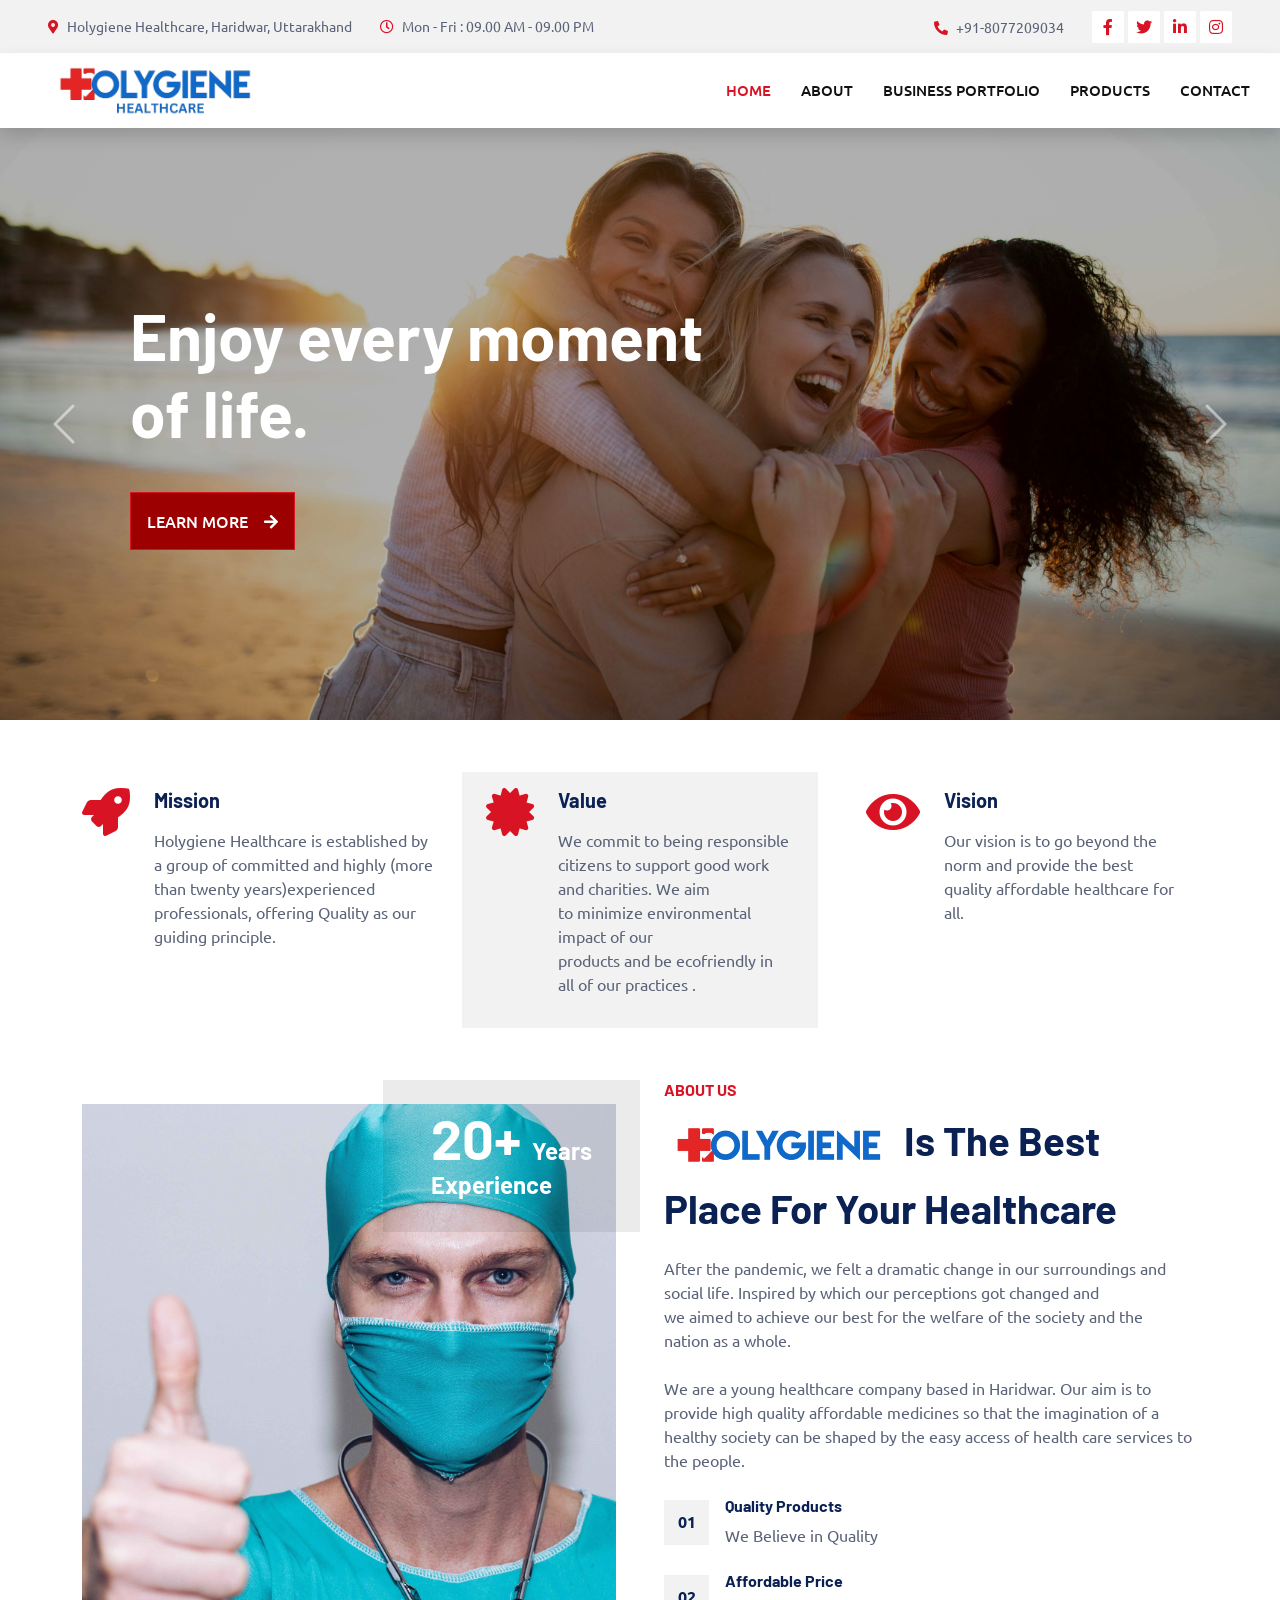
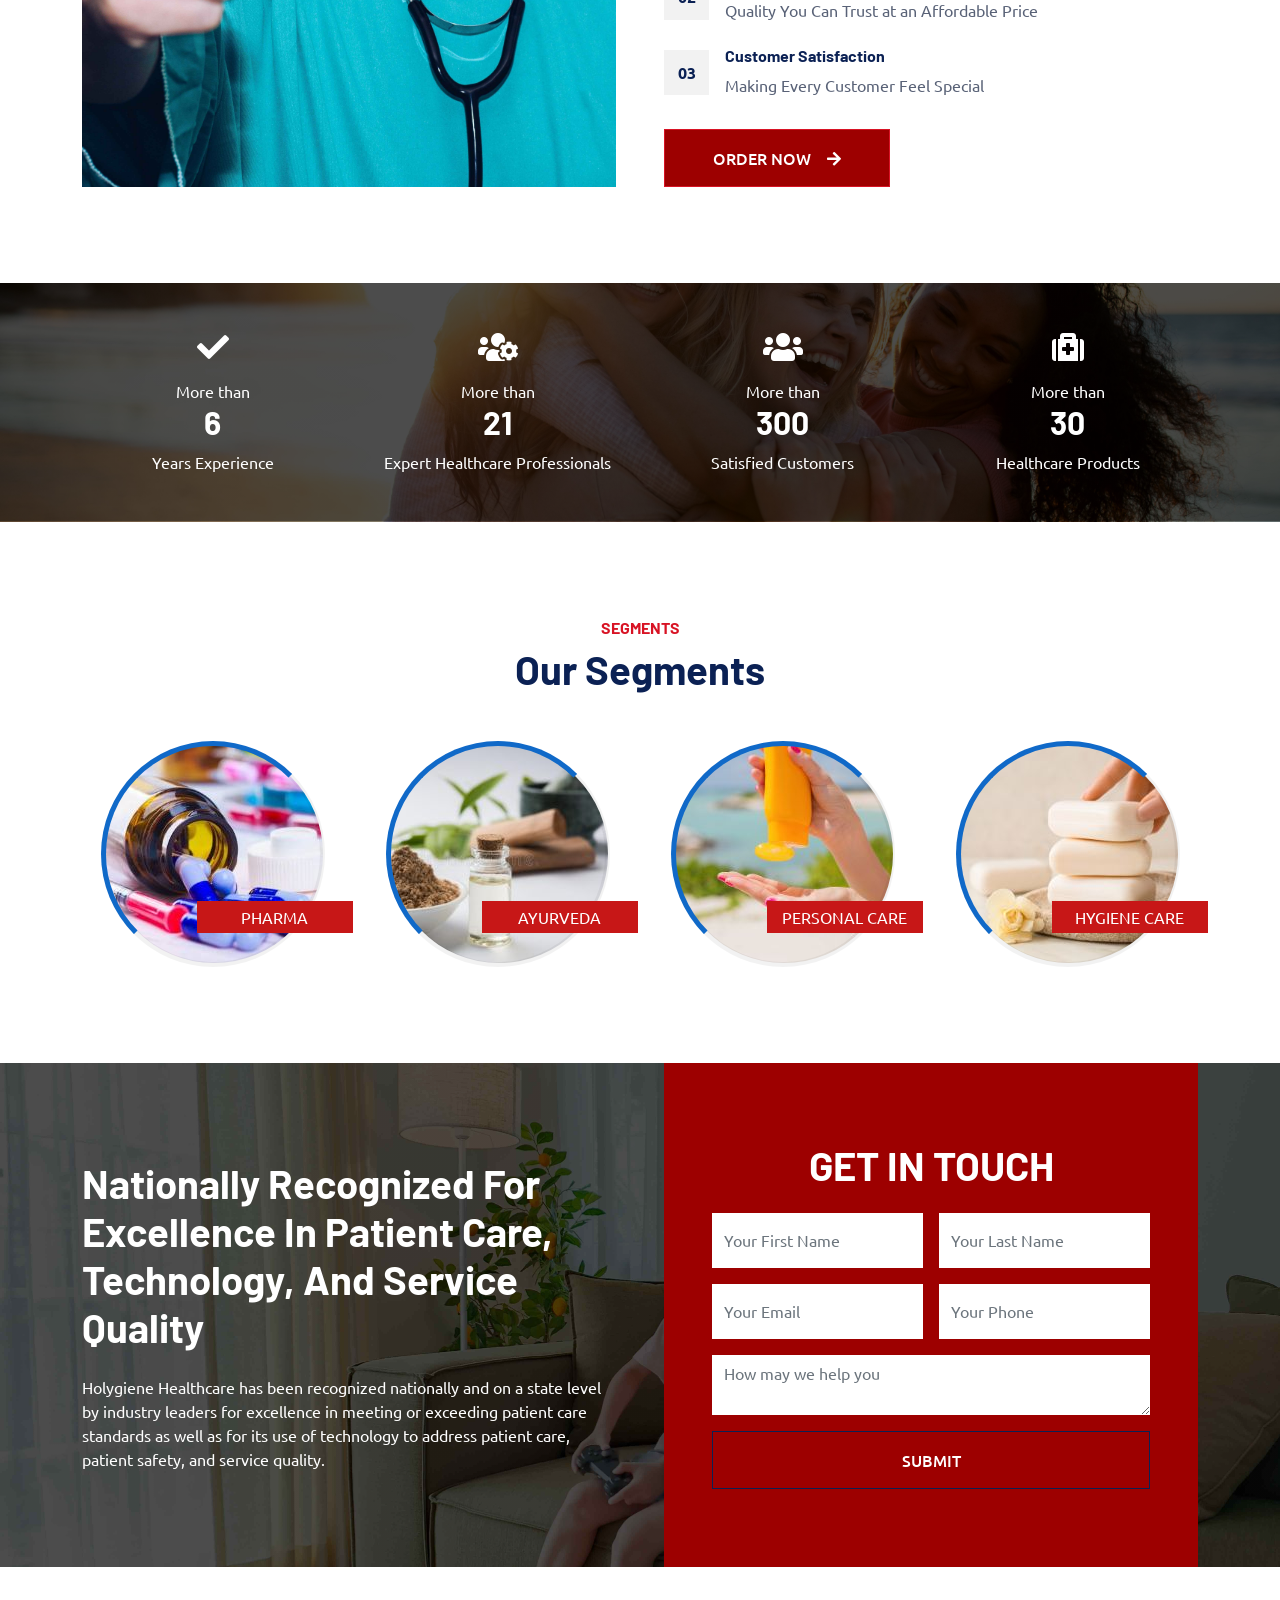
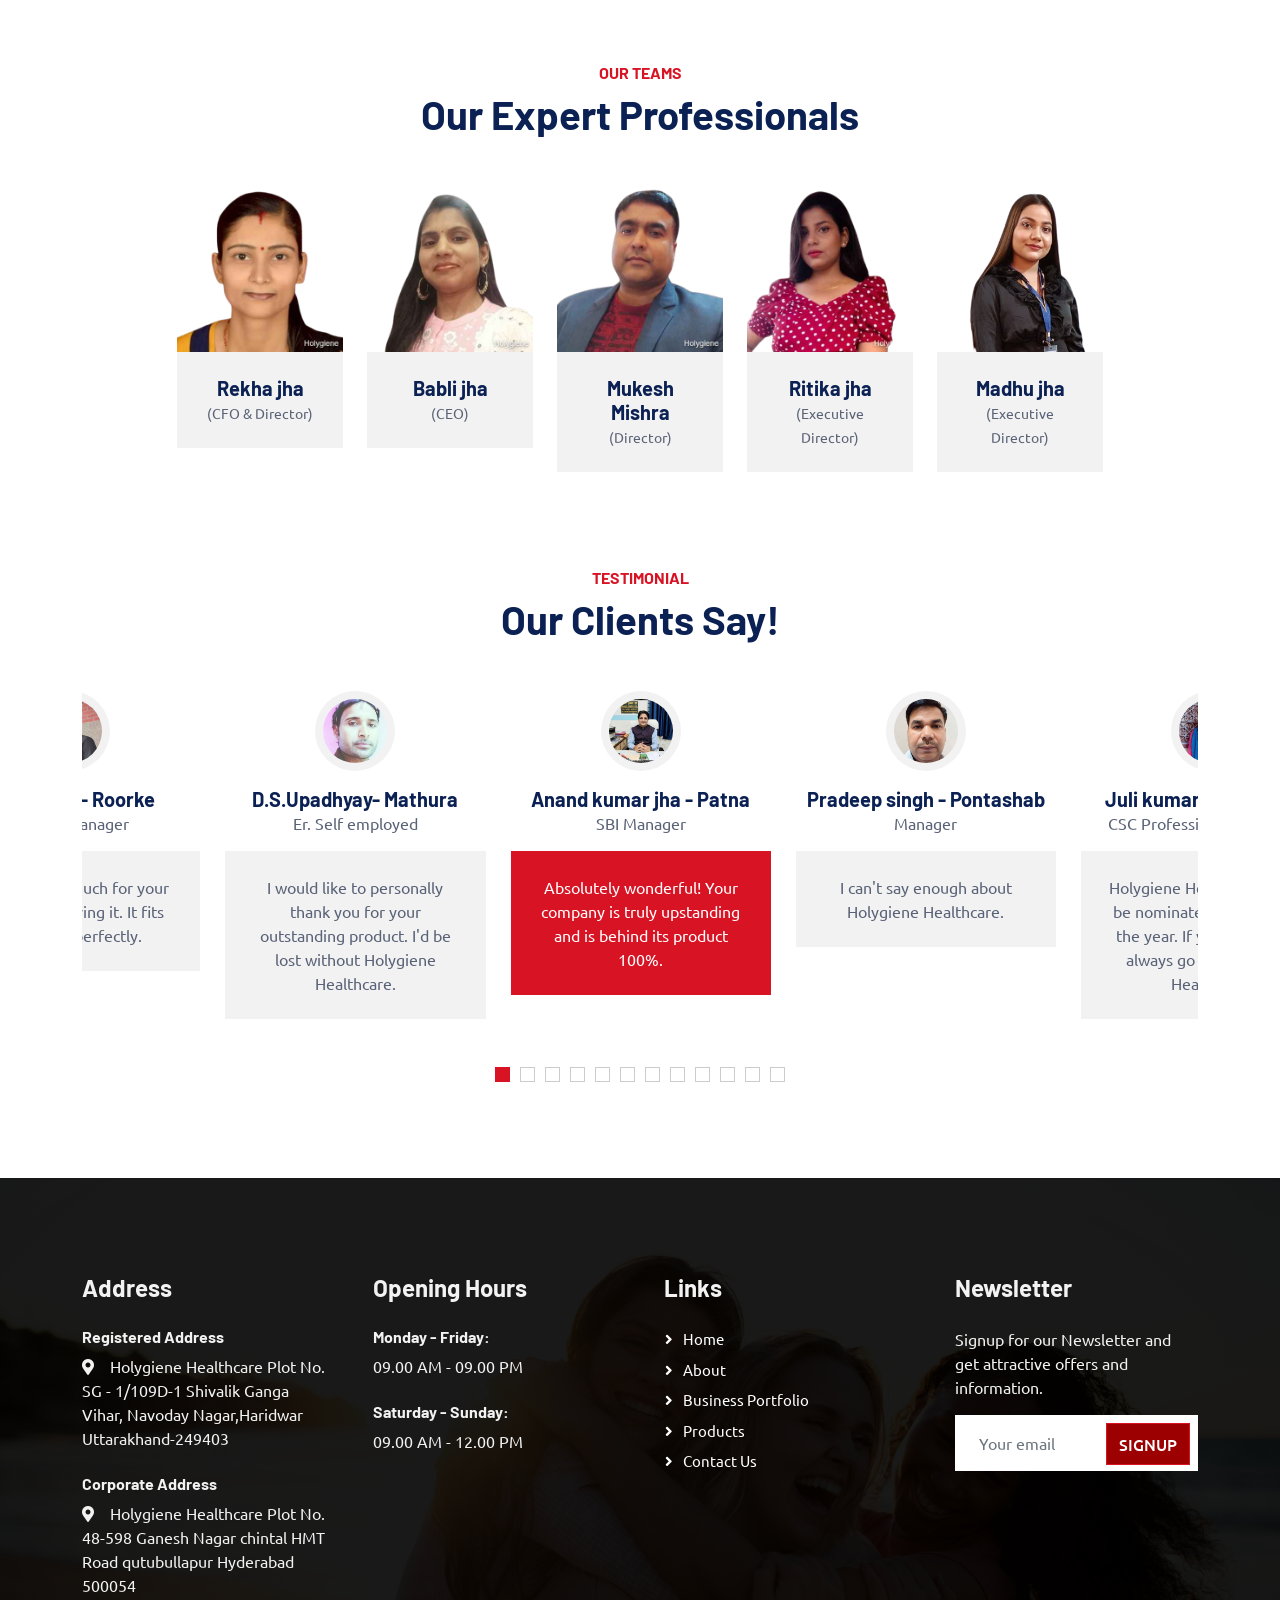
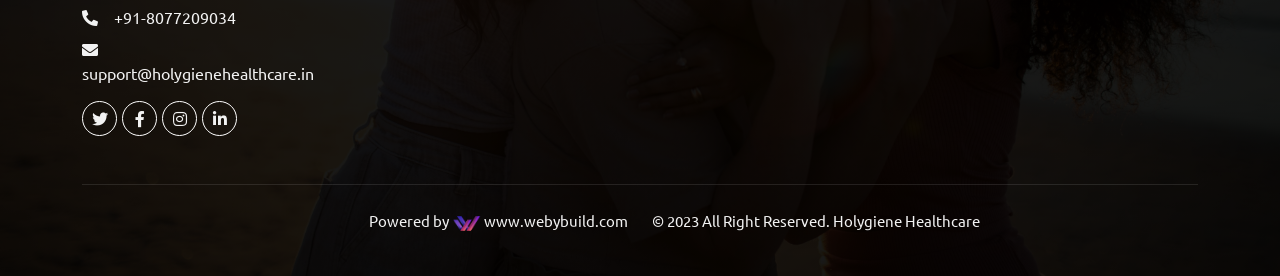
<file: index.html>
<!DOCTYPE html>
<html lang="en">

<head>
    <meta charset="utf-8">
    <title>Holygiene Heathcare | Best Healthcare Products | Holygieneheathcare Haridwar</title>
    <meta content="width=device-width, initial-scale=1.0" name="viewport">
    <meta content="" name="keywords">
    <meta content="" name="description">
    <link rel="icon" type="image/x-icon" href="img/title_logo.png">

    <!-- Favicon -->
    <link href="img/favicon.ico" rel="icon">

    <!-- Google Web Fonts -->
    <link rel="preconnect" href="https://fonts.googleapis.com">
    <link rel="preconnect" href="https://fonts.gstatic.com" crossorigin>
    <link href="https://fonts.googleapis.com/css2?family=Barlow:wght@600;700&family=Ubuntu:wght@400;500&display=swap"
        rel="stylesheet">

    <!-- Icon Font Stylesheet -->
    <link href="https://cdnjs.cloudflare.com/ajax/libs/font-awesome/5.10.0/css/all.min.css" rel="stylesheet">
    <link href="https://cdn.jsdelivr.net/npm/bootstrap-icons@1.4.1/font/bootstrap-icons.css" rel="stylesheet">

    <!-- Libraries Stylesheet -->
    <link href="lib/animate/animate.min.css" rel="stylesheet">
    <link href="lib/owlcarousel/assets/owl.carousel.min.css" rel="stylesheet">
    <link href="lib/tempusdominus/css/tempusdominus-bootstrap-4.min.css" rel="stylesheet" />

    <!-- Customized Bootstrap Stylesheet -->
    <link href="css/bootstrap.min.css" rel="stylesheet">

    <!--   Stylesheet -->
    <link href="css/style.css" rel="stylesheet">

    <div id="bcio-whatsapp-widget"></div>
    <script> window.bIOWAWidgetOptions = { position: "right", brandName: "Business chat", brandSubTitle: "Typically replies within a day", phoneNumber: "9180578-94220", welcomeText: "hi there!", defaultUserMessage: "How I can help you 😇?", ctaText: "Start Chat", iconBackgroundColor: "#ffffff", iconColor: "#0faa05", iconText: "Support", icon: "10", avatarPictureUrl: "https://storage.googleapis.com/businesschat-platform-uploads/74c220f5-c819-4be7-bdc2-638879902aff.png", avatarName: "HOLYGIENE HEALTHCARE", caption: "We usually reply in a few minutes", bubbleBackgroundColor: "#1069c8", ctaBackground: "#c20017", showCtaWAIcon: "false", device: "ALL", email: "vampharsh@gmail.com", pages: { type: "ALL", pages: [] }, timeOnSite: 0, scrollPosition: 0, messageImageUrl: "https://storage.googleapis.com/businesschat-platform-uploads/7d86c620-8044-4bfe-a32c-593d8629ad7a.png", includePageUrl: true }; </script>
    <script src="https://cdn.businesschat.io/vendors~main~widget.js?ver=82175"></script>
    <script src="https://cdn.businesschat.io/widget.js?ver=82175"></script>
    <script src="https://cdn.businesschat.io/runtime-widget.js?ver=82175"></script>

    <!-- Meta Tags SEO-->
    <meta property="og:locale" content="en_US" />
    <meta property="og:type" content="website" />
    <meta property='og:image' content='https://i.ibb.co/qdpg35M/social-dp.png' />

    <meta property='og:description'
        content='We are a young healthcare company based in Haridwar. Our aim is to provide high quality affordable medicines so that the imagination of a healthy society can be shaped by the easy access of health care services to the people.' />
    <meta property='og:title'
        content='Holygiene Healthcare | Best Healthcare Products | Holygieneheathcare Haridwar - [2023]' />
    <meta property='og:site_name' content='Holygiene' />
    <meta itemprop='name' content='Holygiene' />

</head>

<style>
    .bcio-whatsapp-widget,
    svg {
        align-items: center !important;
        display: flex !important;
        justify-content: center !important;
    }
</style>

<body style="overflow-x: hidden;">
    <!-- Spinner Start -->
    <div id="spinner"
        class="show bg-white position-fixed translate-middle w-100 vh-100 top-50 start-50 d-flex align-items-center justify-content-center">
        <div class="spinner-border text-primary" style="width: 3rem; height: 3rem;" role="status">
            <span class="sr-only">Loading...</span>
        </div>
    </div>
    <!-- Spinner End -->


    <!-- Topbar Start -->
    <div class="container-fluid bg-light p-0">
        <div class="row gx-0 d-none d-lg-flex">
            <div class="col-lg-7 px-5 text-start">
                <div class="h-100 d-inline-flex align-items-center py-3 me-4">
                    <small class="fa fa-map-marker-alt text-primary me-2"></small>
                    <small>Holygiene Healthcare, Haridwar, Uttarakhand</small>
                </div>
                <div class="h-100 d-inline-flex align-items-center py-3">
                    <small class="far fa-clock text-primary me-2"></small>
                    <small>Mon - Fri : 09.00 AM - 09.00 PM</small>
                </div>
            </div>
            <div class="col-lg-5 px-5 text-end">
                <div class="h-100 d-inline-flex align-items-center py-3 me-4">
                    <small class="fa fa-phone-alt text-primary me-2"></small>
                    <small>+91-8077209034</small>
                </div>
                <div class="h-100 d-inline-flex align-items-center">
                    <a class="btn btn-sm-square bg-white text-primary me-1"
                        href="https://www.facebook.com/profile.php?id=100091944625616&mibextid=ZbWKwL"
                        target="_blank"><i class="fab fa-facebook-f"></i></a>
                    <a class="btn btn-sm-square bg-white text-primary me-1" href="https://twitter.com/holygiene"
                        target="_blank"><i class="fab fa-twitter"></i></a>
                    <a class="btn btn-sm-square bg-white text-primary me-1"
                        href="https://www.linkedin.com/in/holygiene-healthcare-979360278/" target="_blank"><i
                            class="fab fa-linkedin-in"></i></a>
                    <a class="btn btn-sm-square bg-white text-primary me-0"
                        href="https://www.instagram.com/holygienehealthcare/" target="_blank"><i
                            class="fab fa-instagram"></i></a>
                </div>
            </div>
        </div>
    </div>
    <!-- Topbar End -->


    <!-- Navbar Start -->
    <nav class="navbar navbar-expand-lg bg-white navbar-light shadow sticky-top p-0">
        <a href="index.html" class="navbar-brand d-flex align-items-center px-4 px-lg-5">
            <img src="img/nav_logo.png" alt="logo">
        </a>
        <button type="button" class="navbar-toggler me-4" data-bs-toggle="collapse" data-bs-target="#navbarCollapse">
            <span class="navbar-toggler-icon"></span>
        </button>
        <div class="collapse navbar-collapse" id="navbarCollapse">
            <div class="navbar-nav ms-auto p-4 p-lg-0">
                <a href="index.html" class="nav-item nav-link active">Home</a>
                <a href="about.html" class="nav-item nav-link">About</a>
                <a href="service.html" class="nav-item nav-link">Business Portfolio</a>
                <a href="booking.html" class="nav-item nav-link">Products</a>
                <!-- <div class="nav-item dropdown">
                    <a href="" class="nav-link dropdown-toggle" data-bs-toggle="dropdown">Products</a>
                    <div class="dropdown-menu fade-up m-0">
                        <a href="" class="dropdown-item">one</a>
                        <a href="" class="dropdown-item">two</a>
                        <a href="" class="dropdown-item">three</a>
                        <a href="" class="dropdown-item">404 Page</a>
                    </div>
                </div> -->
                <a href="contact.html" class="nav-item nav-link">Contact</a>
            </div>
            <!-- <a href="" class="btn btn-primary py-4 px-lg-5 d-none d-lg-block">Get A Quote<i
                    class="fa fa-arrow-right ms-3"></i></a> -->
        </div>
    </nav>
    <!-- Navbar End -->


    <!-- Carousel Start -->
    <div class="container-fluid p-0 mb-5">
        <div id="header-carousel" class="carousel fade-carousel slide" data-bs-ride="carousel" data-bs-interval="2500"
            data-bs-pause="false">
            <div class="carousel-inner">
                <div class="carousel-item active">
                    <img class="carousel-bg" src="img/carousel-bg-1.jpg" alt="Image">
                    <div class="carousel-caption d-flex align-items-center">
                        <div class="container">
                            <div class="row align-items-center justify-content-center justify-content-lg-start px-5">
                                <div class="col-10 col-lg-7 text-center text-lg-start">
                                    <h1 class="display-3 text-white mb-4 pb-3 animated slideInDown">Enjoy every moment
                                        of life.</h1>
                                    <a href="service.html" class="btn btn-primary py-3 px-3 animated slideInDown">Learn
                                        More<i class="fa fa-arrow-right ms-3"></i></a>
                                </div>
                                <!-- <div class="col-lg-5 d-none d-lg-flex animated zoomIn">
                                    <img class="img-fluid" src="img/carousel-1.png" alt="">
                                </div> -->
                            </div>
                        </div>
                    </div>
                </div>
                <div class="carousel-item">
                    <img class="carousel-bg" src="img/carousel-bg-2.jpg" alt="Image">
                    <div class="carousel-caption d-flex align-items-center">
                        <div class="container">
                            <div class="row align-items-center justify-content-center justify-content-lg-start px-5">
                                <div class="col-10 col-lg-7 text-center text-lg-start">
                                    <h1 class="display-3 text-white mb-4 pb-3 animated slideInDown">Offering quality for
                                        live healthy.</h1>
                                    <a href="service.html" class="btn btn-primary py-3 px-3 animated slideInDown">Learn
                                        More<i class="fa fa-arrow-right ms-3"></i></a>
                                </div>
                                <!-- <div class="col-lg-5 d-none d-lg-flex animated zoomIn">
                                    <img class="img-fluid" src="img/carousel-2.png" alt="">
                                </div> -->
                            </div>
                        </div>
                    </div>
                </div>
                <div class="carousel-item">
                    <img class="carousel-bg" src="img/carousel-bg-3.jpg" alt="Image">
                    <div class="carousel-caption d-flex align-items-center">
                        <div class="container">
                            <div class="row align-items-center justify-content-center justify-content-lg-start px-5">
                                <div class="col-10 col-lg-7 text-center text-lg-start">
                                    <h1 class="display-3 text-white mb-4 pb-3 animated slideInDown">Do our best in every
                                        situation.</h1>
                                    <a href="service.html" class="btn btn-primary py-3 px-3 animated slideInDown">Learn
                                        More<i class="fa fa-arrow-right ms-3"></i></a>
                                </div>
                                <!-- <div class="col-lg-5 d-none d-lg-flex animated zoomIn">
                                    <img class="img-fluid" src="img/carousel-2.png" alt="">
                                </div> -->
                            </div>
                        </div>
                    </div>
                </div>
            </div>
            <button class="carousel-control-prev" type="button" data-bs-target="#header-carousel" data-bs-slide="prev">
                <span class="carousel-control-prev-icon" aria-hidden="true"></span>
                <span class="visually-hidden">Previous</span>
            </button>
            <button class="carousel-control-next" type="button" data-bs-target="#header-carousel" data-bs-slide="next">
                <span class="carousel-control-next-icon" aria-hidden="true"></span>
                <span class="visually-hidden">Next</span>
            </button>
        </div>
    </div>
    <!-- Carousel End -->


    <!-- Service Start -->
    <div class="container-xxl py-1">
        <div class="container">
            <div class="row g-4">
                <div class="col-lg-4 col-md-6 wow fadeInUp" data-wow-delay="0.1s">
                    <div class="d-flex py-3">
                        <i class="fa fa-rocket fa-3x text-primary flex-shrink-0"></i>
                        <div class="ps-4">
                            <h5 class="mb-3">Mission</h5>
                            <p>Holygiene Healthcare is established by a group of committed and highly (more than twenty
                                years)experienced professionals, offering Quality as our guiding principle.</p>
                        </div>
                    </div>
                </div>
                <div class="col-lg-4 col-md-6 wow fadeInUp" data-wow-delay="0.3s">
                    <div class="d-flex bg-light py-3 px-4">
                        <i class="fa fa-certificate fa-3x text-primary flex-shrink-0"></i>
                        <div class="ps-4">
                            <h5 class="mb-3">Value</h5>
                            <p>We commit to being responsible citizens to support good work and charities. We aim
                                to minimize environmental impact of our products and be ecofriendly in all of our
                                practices .</p>
                        </div>
                    </div>
                </div>
                <div class="col-lg-4 col-md-6 wow fadeInUp" data-wow-delay="0.5s">
                    <div class="d-flex py-3 px-4">
                        <i class="fa fa-eye fa-3x text-primary flex-shrink-0"></i>
                        <div class="ps-4">
                            <h5 class="mb-3">Vision</h5>
                            <p>Our vision is to go beyond the norm and provide the best quality affordable healthcare
                                for all.</p>
                        </div>
                    </div>
                </div>
            </div>
        </div>
    </div>
    <!-- Service End -->


    <!-- About Start -->
    <div class="container-xxl py-5">
        <div class="container">
            <div class="row g-5">
                <div class="col-lg-6 pt-4" style="min-height: 400px;">
                    <div class="position-relative h-100 wow fadeIn" data-wow-delay="0.1s">
                        <img class="position-absolute img-fluid w-100 h-100" src="img/about.jpg"
                            style="object-fit: cover;" alt="">
                        <div class="position-absolute top-0 end-0 mt-n4 me-n4 py-4 px-5"
                            style="background: rgba(0, 0, 0, .08);">
                            <h1 class="display-4 text-white mb-0">20+ <span class="fs-4">Years</span></h1>
                            <h4 class="text-white">Experience</h4>
                        </div>
                    </div>
                </div>
                <div class="col-lg-6">
                    <h6 class="text-primary text-uppercase"> About Us </h6>
                    <h1 class="mb-4"><img style="width: 15rem;" src="img/logo-nobg.png" alt="logo">Is The Best Place For
                        Your Healthcare</h1>
                    <p class="mb-4">After the pandemic, we felt a dramatic change in our surroundings and social life.
                        Inspired by which our perceptions got changed and we aimed to achieve our best for the welfare
                        of the society and the nation as a whole.

                    </p>
                    <p class="mb-4">We are a young healthcare company based in Haridwar. Our aim is to provide high
                        quality affordable medicines so that the imagination of a healthy society can be shaped by the
                        easy access of health care services to the people.

                    </p>
                    <div class="row g-4 mb-3 pb-3">
                        <div class="col-12 wow fadeIn" data-wow-delay="0.1s">
                            <div class="d-flex">
                                <div class="bg-light d-flex flex-shrink-0 align-items-center justify-content-center mt-1"
                                    style="width: 45px; height: 45px;">
                                    <span class="fw-bold text-secondary">01</span>
                                </div>
                                <div class="ps-3">
                                    <h6>Quality Products</h6>
                                    <span>We Believe in Quality</span>
                                </div>
                            </div>
                        </div>
                        <div class="col-12 wow fadeIn" data-wow-delay="0.3s">
                            <div class="d-flex">
                                <div class="bg-light d-flex flex-shrink-0 align-items-center justify-content-center mt-1"
                                    style="width: 45px; height: 45px;">
                                    <span class="fw-bold text-secondary">02</span>
                                </div>
                                <div class="ps-3">
                                    <h6>Affordable Price</h6>
                                    <span>Quality You Can Trust at an Affordable Price</span>
                                </div>
                            </div>
                        </div>
                        <div class="col-12 wow fadeIn" data-wow-delay="0.5s">
                            <div class="d-flex">
                                <div class="bg-light d-flex flex-shrink-0 align-items-center justify-content-center mt-1"
                                    style="width: 45px; height: 45px;">
                                    <span class="fw-bold text-secondary">03</span>
                                </div>
                                <div class="ps-3">
                                    <h6>Customer Satisfaction</h6>
                                    <span>Making Every Customer Feel Special</span>
                                </div>
                            </div>
                        </div>
                    </div>
                    <a href="booking.html" class="btn btn-primary py-3 px-5">Order Now<i
                            class="fa fa-arrow-right ms-3"></i></a>
                </div>
            </div>
        </div>
    </div>
    <!-- About End -->


    <!-- Fact Start -->
    <div class="container-fluid fact bg-dark my-5 py-5">
        <div class="container">
            <div class="row g-4">
                <div class="col-md-6 col-lg-3 text-center wow fadeIn" data-wow-delay="0.1s">
                    <i class="fa fa-check fa-2x text-white mb-3"></i>
                    <p class="text-white mb-0">More than</p>
                    <h2 class="text-white mb-2" data-toggle="counter-up">20</h2>
                    <p class="text-white mb-0">Years Experience</p>
                </div>
                <div class="col-md-6 col-lg-3 text-center wow fadeIn" data-wow-delay="0.3s">
                    <i class="fa fa-users-cog fa-2x text-white mb-3"></i>
                    <p class="text-white mb-0">More than</p>
                    <h2 class="text-white mb-2" data-toggle="counter-up">70</h2>
                    <p class="text-white mb-0">Expert Healthcare Professionals</p>
                </div>
                <div class="col-md-6 col-lg-3 text-center wow fadeIn" data-wow-delay="0.5s">
                    <i class="fa fa-users fa-2x text-white mb-3"></i>
                    <p class="text-white mb-0">More than</p>
                    <h2 class="text-white mb-2" data-toggle="counter-up">1000</h2>
                    <p class="text-white mb-0">Satisfied Customers</p>
                </div>
                <div class="col-md-6 col-lg-3 text-center wow fadeIn" data-wow-delay="0.7s">
                    <i class="fa fa-medkit fa-2x text-white mb-3"></i>
                    <p class="text-white mb-0">More than</p>
                    <h2 class="text-white mb-2" data-toggle="counter-up">100</h2>
                    <p class="text-white mb-0">Healthcare Products</p>
                </div>
            </div>
        </div>
    </div>
    <!-- Fact End -->
    <!-- Segment Start -->
    <div class="container-xxl service py-5">
        <div class="container">
            <div class="text-center wow fadeInUp" data-wow-delay="0.1s">
                <h6 class="text-primary text-uppercase">Segments</h6>
                <h1 class="mb-5">Our Segments</h1>
            </div>
            <div class="row g-4">
                <div class="col-lg-3 col-md-6 wow fadeInUp" data-wow-delay="0.1s">
                    <li class="amoteam-tiles__item ">
                        <div class="amoteam-member">
                            <div class="amoteam-member-info amoteam-member-info--al-right amoteam-member-info--ns">
                                <div class="amoteam-member-name amoteam-member-info__item ">PHARMA</div>
                            </div><!-- .member-info -->

                            <div class="amoteam-member-img-wrap">
                                <img class="amoteam-member-img" src="img/seg_1.jpg" alt="PHARMA">
                            </div>
                        </div><!-- .member -->

                        </a>
                    </li><!-- .tiles__item -->
                </div>
                <div class="col-lg-3 col-md-6 wow fadeInUp" data-wow-delay="0.3s">
                    <li class="amoteam-tiles__item ">
                        <div class="amoteam-member">
                            <div class="amoteam-member-info amoteam-member-info--al-right amoteam-member-info--ns">
                                <div class="amoteam-member-name amoteam-member-info__item ">AYURVEDA</div>
                            </div><!-- .member-info -->

                            <div class="amoteam-member-img-wrap">
                                <img class="amoteam-member-img" src="img/seg_2.jpg" alt="Ayurveda">
                            </div>
                        </div><!-- .member -->

                        </a>
                    </li><!-- .tiles__item -->
                </div>
                <div class="col-lg-3 col-md-6 wow fadeInUp" data-wow-delay="0.5s">
                    <li class="amoteam-tiles__item ">
                        <div class="amoteam-member">
                            <div class="amoteam-member-info amoteam-member-info--al-right amoteam-member-info--ns">
                                <div class="amoteam-member-name amoteam-member-info__item ">PERSONAL CARE</div>
                            </div><!-- .member-info -->

                            <div class="amoteam-member-img-wrap">
                                <img class="amoteam-member-img" src="img/seg_3.jpg" alt="PHARMA">
                            </div>
                        </div><!-- .member -->

                        </a>
                    </li><!-- .tiles__item -->
                </div>
                <div class="col-lg-3 col-md-6 wow fadeInUp" data-wow-delay="0.7s">
                    <li class="amoteam-tiles__item ">
                        <div class="amoteam-member">
                            <div class="amoteam-member-info amoteam-member-info--al-right amoteam-member-info--ns">
                                <div class="amoteam-member-name amoteam-member-info__item ">HYGIENE CARE</div>
                            </div><!-- .member-info -->

                            <div class="amoteam-member-img-wrap">
                                <img class="amoteam-member-img" src="img/seg_4.jpg" alt="PHARMA">
                            </div>
                        </div><!-- .member -->

                        </a>
                    </li><!-- .tiles__item -->
                </div>
            </div>

        </div>
    </div>
    <!-- Segment End -->

    <!-- Booking Start -->
    <div class="container-fluid bg-secondary booking my-5 wow fadeInUp" data-wow-delay="0.1s">
        <div class="container">
            <div class="row gx-5">
                <div class="col-lg-6 py-5">
                    <div class="py-5">
                        <h1 class="text-white mb-4">Nationally Recognized
                            For Excellence In Patient Care, Technology, And Service Quality</h1>
                        <p class="text-white mb-0">Holygiene Healthcare has been recognized nationally and on a state
                            level by industry leaders for excellence in meeting or exceeding patient care standards as
                            well as for its use of technology to address patient care, patient safety, and service
                            quality. </p>
                    </div>
                </div>
                <div class="col-lg-6">
                    <div class="bg-primary h-100 d-flex flex-column justify-content-center text-center p-5 wow zoomIn"
                        data-wow-delay="0.6s">
                        <h1 class="text-white mb-4">GET IN TOUCH</h1>
                        <form id="bookingForm" action="javascript:sendmail()" method="POST">
                            <div class="row g-3">
                                <div class="col-12 col-sm-6">
                                    <input name="fname" id="fname" maxlength="32" pattern="[A-Za-z]{1,32}" type="text"
                                        class="form-control border-0" placeholder="Your First Name" required
                                        style="height: 55px;">
                                </div>
                                <div class="col-12 col-sm-6">
                                    <input name="lname" id="lname" maxlength="32" pattern="[A-Za-z]{1,32}" type="text"
                                        class="form-control border-0" placeholder="Your Last Name" required
                                        style="height: 55px;">
                                </div>
                                <div class="col-12 col-sm-6">
                                    <input name="email" id="email"
                                        pattern="[A-Za-z0-9._%+-]+@[A-Za-z0-9.-]+\.[A-Za-z]{1,63}$" type="email"
                                        required class="form-control border-0" placeholder="Your Email"
                                        style="height: 55px;">
                                </div>
                                <div class="col-12 col-sm-6">
                                    <input name="phone" id="phone" type="phone" pattern="[6789][0-9]{9}"
                                        class="form-control border-0" required placeholder="Your Phone"
                                        style="height: 55px;">
                                </div>
                                <div class="col-12">
                                    <textarea name="text" id="text" class="form-control border-0"
                                        placeholder="How may we help you"></textarea>
                                </div>
                                <div class="col-12">
                                    <button id="sendQuote" class="btn btn-secondary w-100 py-3"
                                        type="submit">Submit</button>
                                    <div id="message"></div>
                                </div>
                            </div>
                        </form>
                    </div>
                </div>
            </div>
        </div>
    </div>
    <!-- Booking End -->


    <!-- Team Start -->
    <div class="container-xxl py-5">
        <div class="container">
            <div class="text-center wow fadeInUp" data-wow-delay="0.1s">
                <h6 class="text-primary text-uppercase">Our Teams</h6>
                <h1 class="mb-5">Our Expert Professionals</h1>
            </div>
            <div class="row g-4 justify-content-center">
                <div class="col-lg-2 col-md-6 wow fadeInUp" data-wow-delay="0.1s">
                    <div class="team-item">
                        <div class="position-relative overflow-hidden">
                            <img class="img-fluid" src="img/team-1.jpg" alt="">
                            <div class="team-overlay position-absolute start-0 top-0 w-100 h-100">
                                <a class="btn btn-square mx-1"
                                    href="https://www.facebook.com/profile.php?id=100091944625616&mibextid=ZbWKwL"
                                    target="_blank"><i class="fab fa-facebook-f"></i></a>
                                <a class="btn btn-square mx-1" href="https://twitter.com/holygiene" target="_blank"><i
                                        class="fab fa-twitter"></i></a>
                                <a class="btn btn-square mx-1" href="https://www.instagram.com/holygienehealthcare/"
                                    target="_blank"><i class="fab fa-instagram"></i></a>
                            </div>
                        </div>
                        <div class="bg-light text-center p-4">
                            <h5 class="fw-bold mb-0">Rekha jha</h5>
                            <small>(CFO & Director)</small>
                        </div>
                    </div>
                </div>
                <div class="col-lg-2 col-md-6 wow fadeInUp" data-wow-delay="0.3s">
                    <div class="team-item">
                        <div class="position-relative overflow-hidden">
                            <img class="img-fluid" src="img/team-2.jpg" alt="">
                            <div class="team-overlay position-absolute start-0 top-0 w-100 h-100">
                                <a class="btn btn-square mx-1"
                                    href="https://www.facebook.com/profile.php?id=100091944625616&mibextid=ZbWKwL"
                                    target="_blank"><i class="fab fa-facebook-f"></i></a>
                                <a class="btn btn-square mx-1" href="https://twitter.com/holygiene" target="_blank"><i
                                        class="fab fa-twitter"></i></a>
                                <a class="btn btn-square mx-1" href="https://www.instagram.com/holygienehealthcare/"
                                    target="_blank"><i class="fab fa-instagram"></i></a>
                            </div>
                        </div>
                        <div class="bg-light text-center p-4">
                            <h5 class="fw-bold mb-0">Babli jha</h5>
                            <small>(CEO)</small>
                        </div>
                    </div>
                </div>
                <div class="col-lg-2 col-md-6 wow fadeInUp" data-wow-delay="0.5s">
                    <div class="team-item">
                        <div class="position-relative overflow-hidden">
                            <img class="img-fluid" src="img/team-3.jpg" alt="">
                            <div class="team-overlay position-absolute start-0 top-0 w-100 h-100">
                                <a class="btn btn-square mx-1"
                                    href="https://www.facebook.com/profile.php?id=100091944625616&mibextid=ZbWKwL"
                                    target="_blank"><i class="fab fa-facebook-f"></i></a>
                                <a class="btn btn-square mx-1" href="https://twitter.com/holygiene" target="_blank"><i
                                        class="fab fa-twitter"></i></a>
                                <a class="btn btn-square mx-1" href="https://www.instagram.com/holygienehealthcare/"
                                    target="_blank"><i class="fab fa-instagram"></i></a>
                            </div>
                        </div>
                        <div class="bg-light text-center p-4">
                            <h5 class="fw-bold mb-0">Mukesh Mishra</h5>
                            <small>(Director)</small>
                        </div>
                    </div>
                </div>
                <div class="col-lg-2 col-md-6 wow fadeInUp" data-wow-delay="0.7s">
                    <div class="team-item">
                        <div class="position-relative overflow-hidden">
                            <img class="img-fluid" src="img/team-4.jpg" alt="">
                            <div class="team-overlay position-absolute start-0 top-0 w-100 h-100">
                                <a class="btn btn-square mx-1"
                                    href="https://www.facebook.com/profile.php?id=100091944625616&mibextid=ZbWKwL"
                                    target="_blank"><i class="fab fa-facebook-f"></i></a>
                                <a class="btn btn-square mx-1" href="https://twitter.com/holygiene" target="_blank"><i
                                        class="fab fa-twitter"></i></a>
                                <a class="btn btn-square mx-1" href="https://www.instagram.com/holygienehealthcare/"
                                    target="_blank"><i class="fab fa-instagram"></i></a>
                            </div>
                        </div>
                        <div class="bg-light text-center p-4">
                            <h5 class="fw-bold mb-0">Ritika jha</h5>
                            <small>(Executive Director)</small>
                        </div>
                    </div>
                </div>
                <div class="col-lg-2 col-md-6 wow fadeInUp" data-wow-delay="0.7s">
                    <div class="team-item">
                        <div class="position-relative overflow-hidden">
                            <img class="img-fluid" src="img/team-5.jpg" alt="" style="transform: scale(1.3);">
                            <div class="team-overlay position-absolute start-0 top-0 w-100 h-100">
                                <a class="btn btn-square mx-1"
                                    href="https://www.facebook.com/profile.php?id=100091944625616&mibextid=ZbWKwL"
                                    target="_blank"><i class="fab fa-facebook-f"></i></a>
                                <a class="btn btn-square mx-1" href="https://twitter.com/holygiene" target="_blank"><i
                                        class="fab fa-twitter"></i></a>
                                <a class="btn btn-square mx-1" href="https://www.instagram.com/holygienehealthcare/"
                                    target="_blank"><i class="fab fa-instagram"></i></a>
                            </div>
                        </div>
                        <div class="bg-light text-center p-4">
                            <h5 class="fw-bold mb-0">Madhu jha</h5>
                            <small>(Executive Director)</small>
                        </div>
                    </div>
                </div>
            </div>
        </div>
    </div>
    <!-- Team End -->


    <!-- Testimonial Start -->
    <div class="container-xxl py-5 wow fadeInUp" data-wow-delay="0.1s">
        <div class="container">
            <div class="text-center">
                <h6 class="text-primary text-uppercase">Testimonial</h6>
                <h1 class="mb-5">Our Clients Say!</h1>
            </div>
            <div class="owl-carousel testimonial-carousel position-relative" data-bs-interval="2500"
                data-bs-pause="false">
                <div class="testimonial-item text-center">
                    <img class="bg-light rounded-circle p-2 mx-auto mb-3" src="img/testimonial-1.jpg"
                        style="width: 80px; height: 80px;">
                    <h5 class="mb-0">Anand kumar jha - Patna</h5>
                    <p>SBI Manager</p>
                    <div class="testimonial-text bg-light text-center p-4">
                        <p class="mb-0">Absolutely wonderful! Your company is truly upstanding and is behind its product
                            100%.</p>
                    </div>
                </div>
                <div class="testimonial-item text-center">
                    <img class="bg-light rounded-circle p-2 mx-auto mb-3" src="img/testimonial-2.jpg"
                        style="width: 80px; height: 80px;">
                    <h5 class="mb-0">Pradeep singh - Pontashab</h5>
                    <p>Manager</p>
                    <div class="testimonial-text bg-light text-center p-4">
                        <p class="mb-0">I can't say enough about Holygiene Healthcare.</p>
                    </div>
                </div>
                <div class="testimonial-item text-center">
                    <img class="bg-light rounded-circle p-2 mx-auto mb-3" src="img/testimonial-3.jpg"
                        style="width: 80px; height: 80px;">
                    <h5 class="mb-0">Juli kumari - Madhubani</h5>
                    <p>CSC Professional Union Bank</p>
                    <div class="testimonial-text bg-light text-center p-4">
                        <p class="mb-0">Holygiene Healthcare should be nominated for service of the year. If you aren't
                            sure, always go for Holygiene Healthcare.</p>
                    </div>
                </div>
                <div class="testimonial-item text-center">
                    <img class="bg-light rounded-circle p-2 mx-auto mb-3" src="img/testimonial-4.jpg"
                        style="width: 80px; height: 80px;">
                    <h5 class="mb-0">Asha Mishra- Mumbai</h5>
                    <p>Sales Professionals Cosmetics</p>
                    <div class="testimonial-text bg-light text-center p-4">
                        <p class="mb-0">Definitely worth the investment. Thanks guys, keep up the good work! Holygiene
                            Healthcare has got everything I need. It's just amazing.</p>
                    </div>
                </div>
                <div class="testimonial-item text-center">
                    <img class="bg-light rounded-circle p-2 mx-auto mb-3" src="img/testimonial-5.jpg"
                        style="width: 80px; height: 80px;">
                    <h5 class="mb-0">Manish Varma- Haridwar</h5>
                    <p>IT Professional</p>
                    <div class="testimonial-text bg-light text-center p-4">
                        <p class="mb-0">We were treated like royalty. I was amazed at the quality of Holygiene
                            Healthcare. I am so pleased with this product. I love your system.</p>
                    </div>
                </div>
                <div class="testimonial-item text-center">
                    <img class="bg-light rounded-circle p-2 mx-auto mb-3" src="img/testimonial-6.jpg"
                        style="width: 80px; height: 80px;">
                    <h5 class="mb-0">Kalyani Jha - Hyderabad</h5>
                    <p>HR Professional</p>
                    <div class="testimonial-text bg-light text-center p-4">
                        <p class="mb-0">I am really satisfied with my Holygiene Healthcare. I love your system.
                            Absolutely wonderful!</p>
                    </div>
                </div>
                <div class="testimonial-item text-center">
                    <img class="bg-light rounded-circle p-2 mx-auto mb-3" src="img/testimonial-7.jpg"
                        style="width: 80px; height: 80px;">
                    <h5 class="mb-0">Ansu mishra - Delhi</h5>
                    <p>Social Worker NGO</p>
                    <div class="testimonial-text bg-light text-center p-4">
                        <p class="mb-0">Keep up the excellent work. We're loving it. Holygiene Healthcare is great. It's
                            exactly what I've been looking for.</p>
                    </div>
                </div>
                <div class="testimonial-item text-center">
                    <img class="bg-light rounded-circle p-2 mx-auto mb-3" src="img/testimonial-8.jpg"
                        style="width: 80px; height: 80px;">
                    <h5 class="mb-0">Samir Roy - Jameshedpur</h5>
                    <p>Engineer</p>
                    <div class="testimonial-text bg-light text-center p-4">
                        <p class="mb-0">Holygiene Healthcare is the most valuable business resource we have EVER
                            purchased.</p>
                    </div>
                </div>
                <div class="testimonial-item text-center">
                    <img class="bg-light rounded-circle p-2 mx-auto mb-3" src="img/testimonial-9.jpg"
                        style="width: 80px; height: 80px;">
                    <h5 class="mb-0">Avnish yadav- Jaunpur</h5>
                    <p>Property Dealer</p>
                    <div class="testimonial-text bg-light text-center p-4">
                        <p class="mb-0">Absolutely wonderful! Holygiene Healthcare is awesome! I don't know what else to
                            say. Holygiene Healthcare is worth much more than I paid</p>
                    </div>
                </div>
                <div class="testimonial-item text-center">
                    <img class="bg-light rounded-circle p-2 mx-auto mb-3" src="img/testimonial-10.jpg"
                        style="width: 80px; height: 80px;">
                    <h5 class="mb-0">Punyatma Giri -Mumbai</h5>
                    <p>Lic Adviser</p>
                    <div class="testimonial-text bg-light text-center p-4">
                        <p class="mb-0">It really saves me time and effort. Holygiene Healthcare is exactly what our
                            business has been lacking. I'm good to go.</p>
                    </div>
                </div>
                <div class="testimonial-item text-center">
                    <img class="bg-light rounded-circle p-2 mx-auto mb-3" src="img/testimonial-11.jpg"
                        style="width: 80px; height: 80px;">
                    <h5 class="mb-0">Anil yadav - Roorke</h5>
                    <p>Quality Manager</p>
                    <div class="testimonial-text bg-light text-center p-4">
                        <p class="mb-0">Thank you so much for your help. We're loving it. It fits our needs perfectly.
                        </p>
                    </div>
                </div>
                <div class="testimonial-item text-center">
                    <img class="bg-light rounded-circle p-2 mx-auto mb-3" src="img/testimonial-12.jpg"
                        style="width: 80px; height: 80px;">
                    <h5 class="mb-0">D.S.Upadhyay- Mathura</h5>
                    <p>Er. Self employed</p>
                    <div class="testimonial-text bg-light text-center p-4">
                        <p class="mb-0">I would like to personally thank you for your outstanding product. I'd be lost
                            without Holygiene Healthcare.</p>
                    </div>
                </div>
            </div>
        </div>
    </div>
    <!-- Testimonial End -->


    <!-- Footer Start -->
    <div class="container-fluid bg-dark text-light footer pt-5 mt-5 wow fadeIn" data-wow-delay="0.1s">
        <div class="container py-5">
            <div class="row g-5">
                <div class="col-lg-3 col-md-6">
                    <h4 class="text-light mb-4">Address</h4>
                    <h6 class="text-light mt-4">Registered Address</h6>
                    <p class="mb-2"><i class="fa fa-map-marker-alt me-3"></i>Holygiene Healthcare
                        Plot No. SG - 1/109D-1
                        Shivalik Ganga Vihar, Navoday Nagar,Haridwar
                        Uttarakhand-249403</p>
                    <h6 class="text-light mt-4">Corporate Address</h6>
                    <p class="mb-2"><i class="fa fa-map-marker-alt me-3"></i>Holygiene Healthcare Plot No. 48-598 Ganesh
                        Nagar chintal HMT
                        Road qutubullapur Hyderabad 500054</p>
                    <p class="mb-2"><i class="fa fa-phone-alt me-3"></i>+91-8077209034</p>
                    <p class="mb-2"><i class="fa fa-envelope me-3"></i>support@holygienehealthcare.in
                    </p>
                    <div class="d-flex pt-2">
                        <a class="btn btn-outline-light btn-social" href="https://twitter.com/holygiene"
                            target="_blank"><i class="fab fa-twitter"></i></a>
                        <a class="btn btn-outline-light btn-social"
                            href="https://www.facebook.com/profile.php?id=100091944625616&mibextid=ZbWKwL"
                            target="_blank"><i class="fab fa-facebook-f"></i></a>
                        <a class="btn btn-outline-light btn-social"
                            href="https://www.instagram.com/holygienehealthcare/" target="_blank"><i
                                class="fab fa-instagram"></i></a>
                        <a class="btn btn-outline-light btn-social"
                            href="https://www.linkedin.com/in/holygiene-healthcare-979360278/" target="_blank"><i
                                class="fab fa-linkedin-in"></i></a>
                    </div>
                </div>
                <div class="col-lg-3 col-md-6">
                    <h4 class="text-light mb-4">Opening Hours</h4>
                    <h6 class="text-light">Monday - Friday:</h6>
                    <p class="mb-4">09.00 AM - 09.00 PM</p>
                    <h6 class="text-light">Saturday - Sunday:</h6>
                    <p class="mb-0">09.00 AM - 12.00 PM</p>
                </div>
                <div class="col-lg-3 col-md-6">
                    <h4 class="text-light mb-4">Links</h4>
                    <a class="btn btn-link" href="index.html">Home</a>
                    <a class="btn btn-link" href="about.html">About</a>
                    <a class="btn btn-link" href="service.html">Business Portfolio</a>
                    <a class="btn btn-link" href="booking.html">Products</a>
                    <a class="btn btn-link" href="contact.html">Contact Us</a>
                </div>
                <div class="col-lg-3 col-md-6">
                    <h4 class="text-light mb-4">Newsletter</h4>
                    <p>Signup for our Newsletter and get attractive offers and information.</p>
                    <div class="position-relative mx-auto" style="max-width: 400px;">
                        <input class="form-control border-0 w-100 py-3 ps-4 pe-5" name="email" id="email"
                            pattern="[A-Za-z0-9._%+-]+@[A-Za-z0-9.-]+\.[A-Za-z]{1,63}$" type="email" required
                            placeholder="Your email">
                        <button type="button"
                            class="btn btn-primary py-2 position-absolute top-0 end-0 mt-2 me-2">SignUp</button>

                    </div>
                </div>
            </div>
        </div>
        <div class="container">
            <div class="copyright">
                <div class="row">
                    <div class="col-md-6 text-center text-md-end">
                        <div class="footer-menu">
                            <p><a href="http://www.Webybuild.com" target="_blank"> Powered
                                    by <span><img style="width: 1.8rem;" src="./img/newLogo.png" alt=""
                                            srcset=""></span> www.webybuild.com</a>
                            </p>
                        </div>
                    </div>
                    <div class="col-md-6 text-center text-md-start mb-3 mb-md-0">
                        &copy; 2023 All Right Reserved. <a href="mailto:support@holygienehealthcare.in"
                            target="_blank">Holygiene Healthcare</a>
                    </div>

                </div>
            </div>
        </div>
    </div>
    <!-- Footer End -->


    <!-- Back to Top -->
    <!-- <a href="#" class="btn btn-lg btn-primary btn-lg-square back-to-top"><i class="bi bi-arrow-up"></i></a> -->


    <!-- JavaScript Libraries -->
    <script src="https://code.jquery.com/jquery-3.4.1.min.js"></script>
    <script src="https://cdn.jsdelivr.net/npm/bootstrap@5.0.0/dist/js/bootstrap.bundle.min.js"></script>
    <script src="lib/wow/wow.min.js"></script>
    <script src="lib/easing/easing.min.js"></script>
    <script src="lib/waypoints/waypoints.min.js"></script>
    <script src="lib/counterup/counterup.min.js"></script>
    <script src="lib/owlcarousel/owl.carousel.min.js"></script>
    <script src="lib/tempusdominus/js/moment.min.js"></script>
    <script src="lib/tempusdominus/js/moment-timezone.min.js"></script>
    <script src="lib/tempusdominus/js/tempusdominus-bootstrap-4.min.js"></script>

    <!-- Javascript -->
    <script src="js/main.js"></script>
    <script src="https://smtpjs.com/v3/smtp.js"></script>

</body>

</html>
</file>
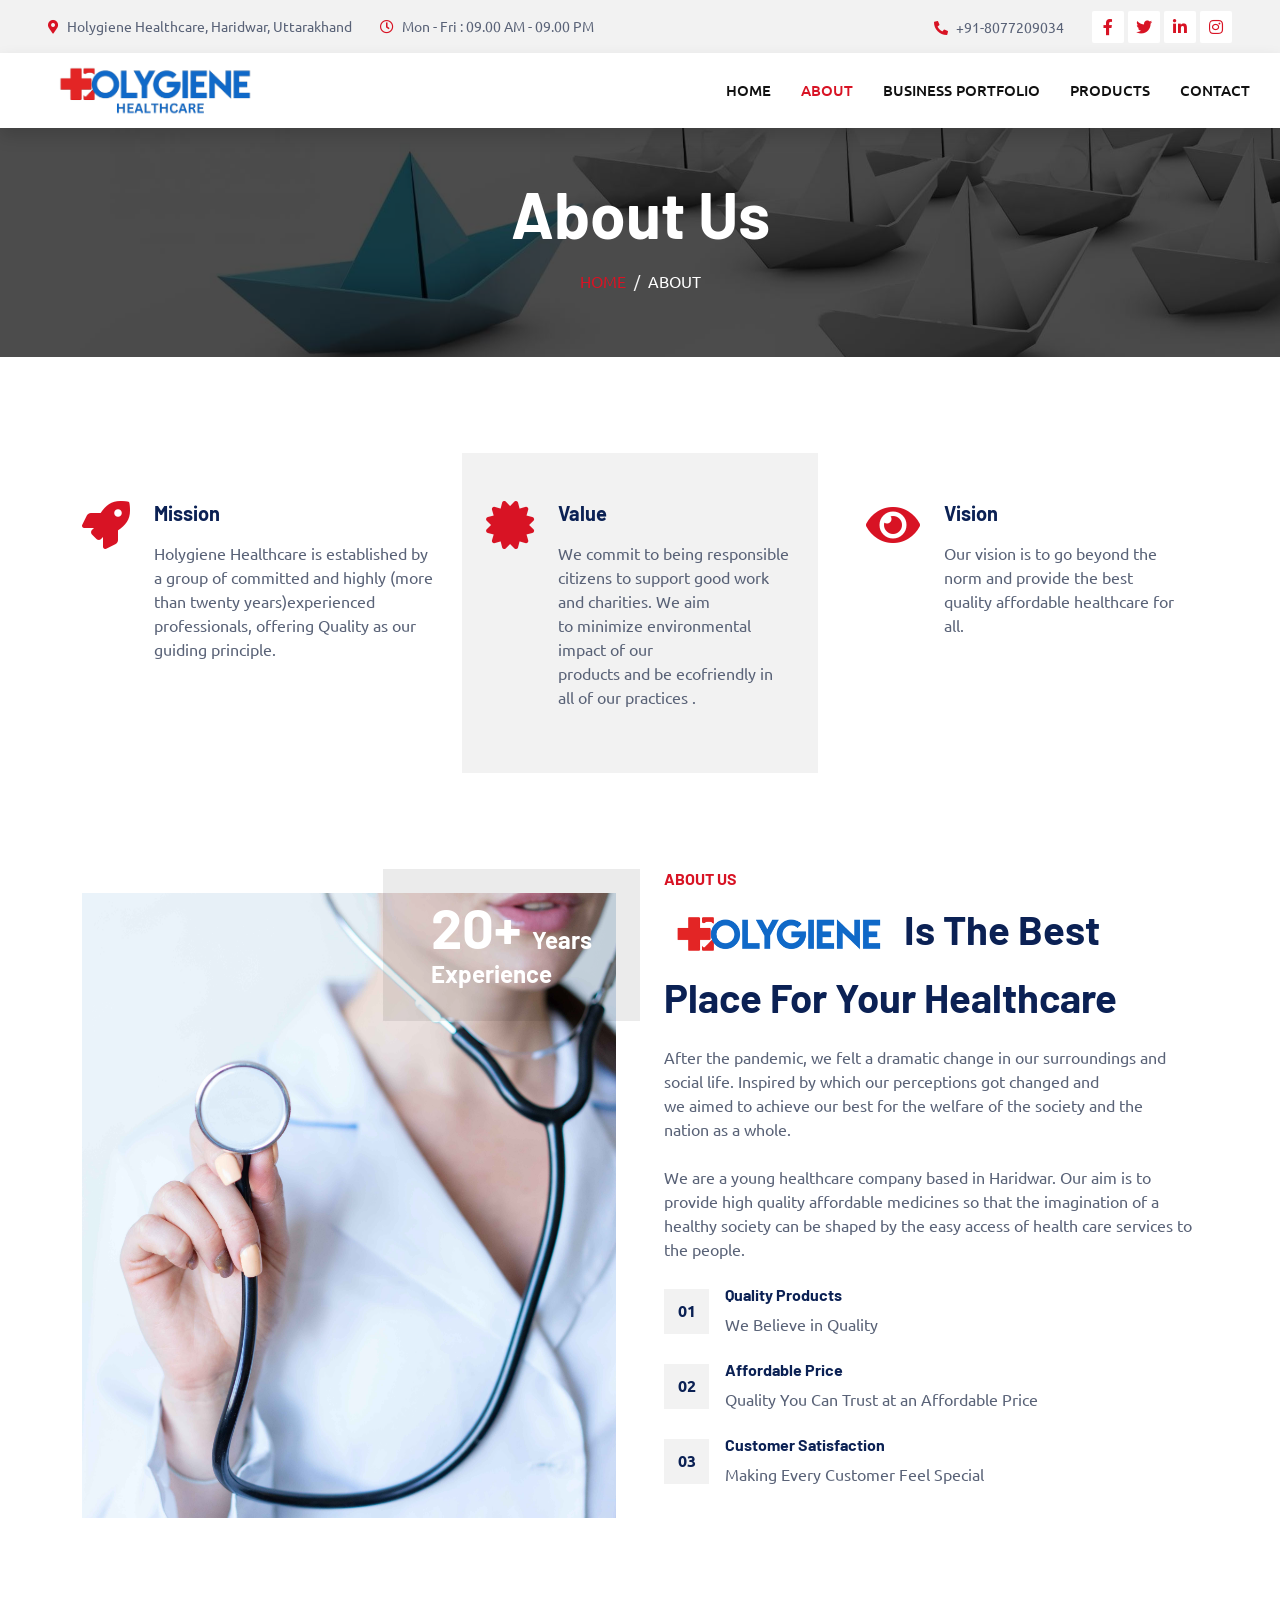
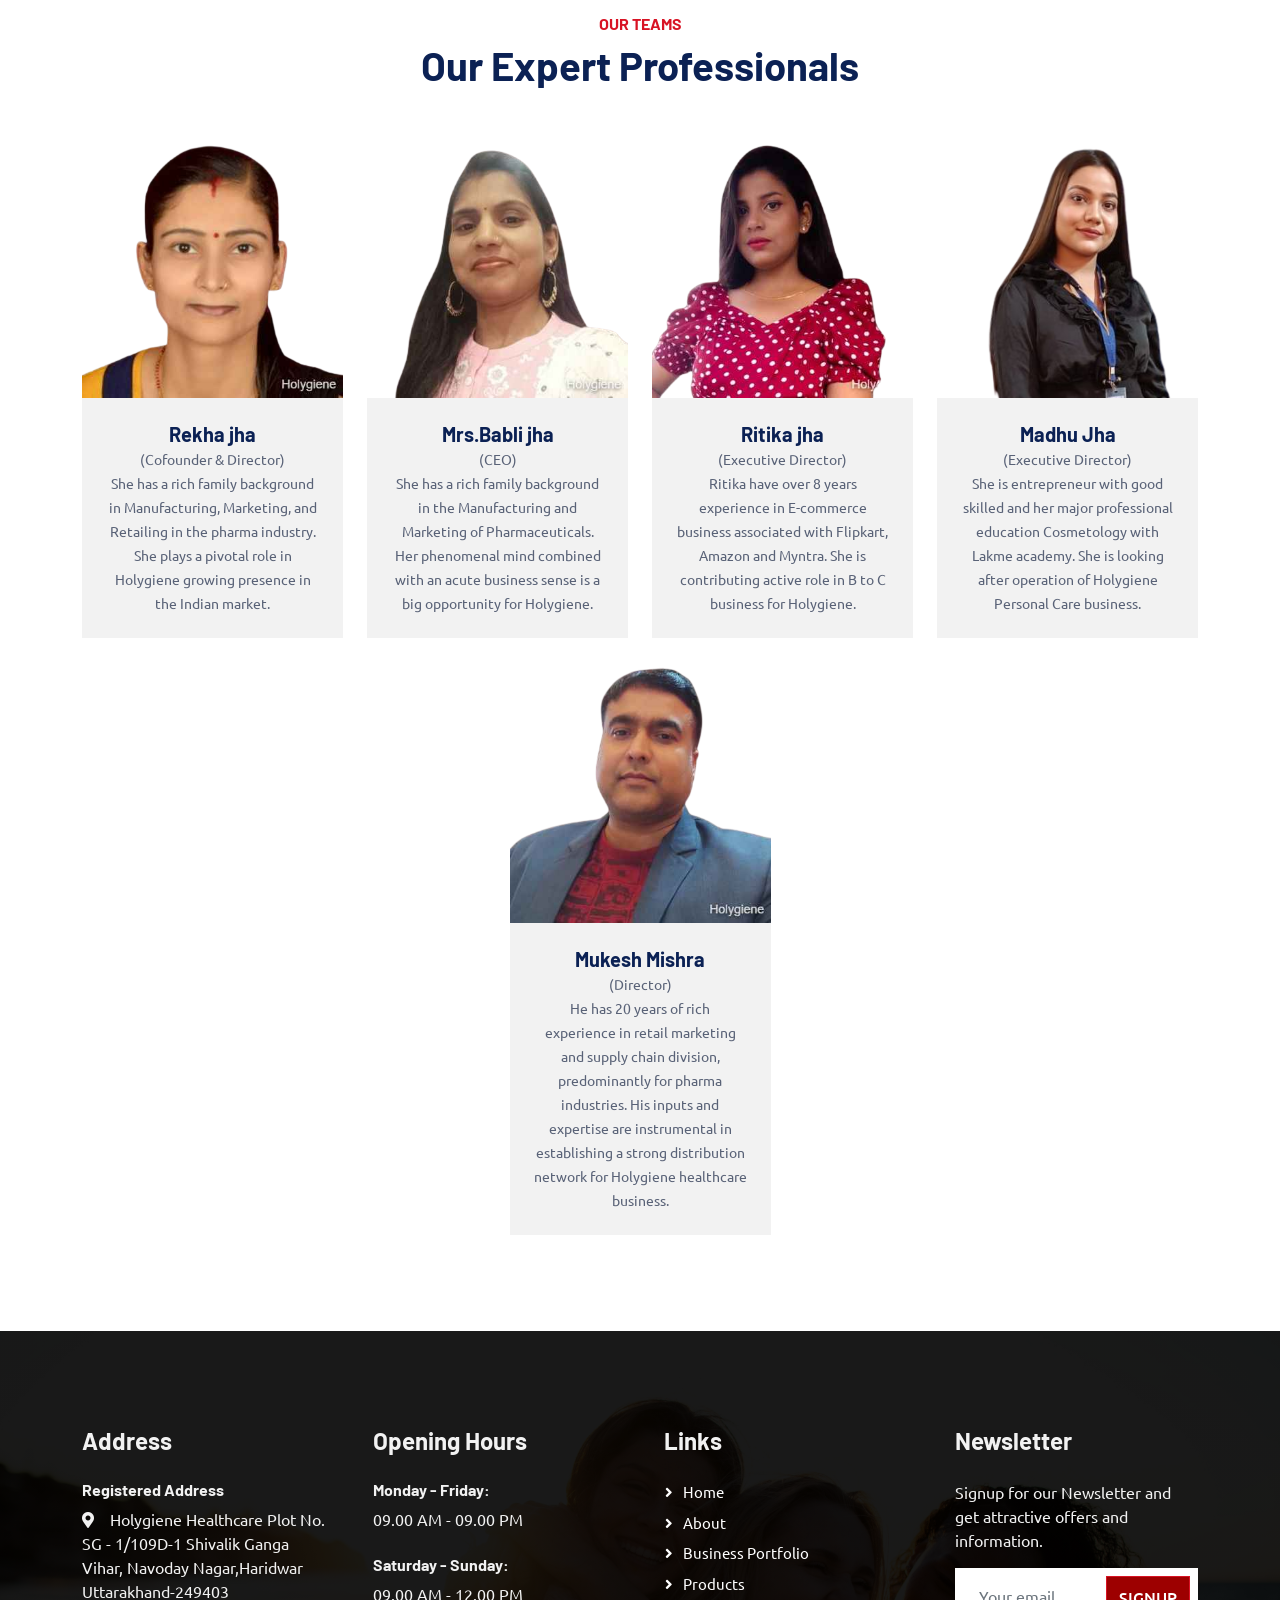
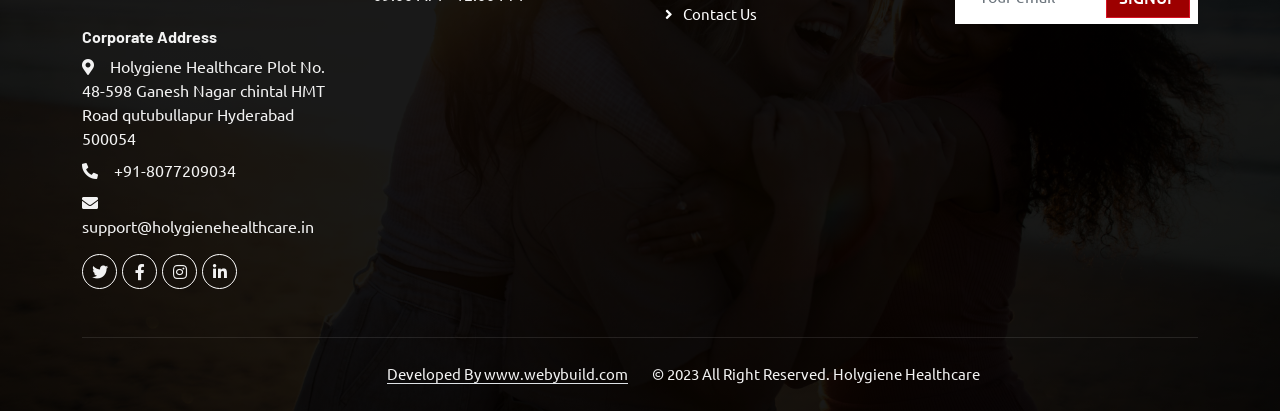
<file: about.html>
<!DOCTYPE html>
<html lang="en">

<head>
    <meta charset="utf-8">
    <title>Holygiene Heathcare | Best Healthcare Products | Holygieneheathcare Haridwar</title>
    <meta content="width=device-width, initial-scale=1.0" name="viewport">
    <meta content="" name="keywords">
    <meta content="" name="description">
    <link rel="icon" type="image/x-icon" href="img/title_logo.png">

    <!-- Favicon -->
    <link href="img/favicon.ico" rel="icon">

    <!-- Google Web Fonts -->
    <link rel="preconnect" href="https://fonts.googleapis.com">
    <link rel="preconnect" href="https://fonts.gstatic.com" crossorigin>
    <link href="https://fonts.googleapis.com/css2?family=Barlow:wght@600;700&family=Ubuntu:wght@400;500&display=swap"
        rel="stylesheet">

    <!-- Icon Font Stylesheet -->
    <link href="https://cdnjs.cloudflare.com/ajax/libs/font-awesome/5.10.0/css/all.min.css" rel="stylesheet">
    <link href="https://cdn.jsdelivr.net/npm/bootstrap-icons@1.4.1/font/bootstrap-icons.css" rel="stylesheet">

    <!-- Libraries Stylesheet -->
    <link href="lib/animate/animate.min.css" rel="stylesheet">
    <link href="lib/owlcarousel/assets/owl.carousel.min.css" rel="stylesheet">
    <link href="lib/tempusdominus/css/tempusdominus-bootstrap-4.min.css" rel="stylesheet" />

    <!-- Customized Bootstrap Stylesheet -->
    <link href="css/bootstrap.min.css" rel="stylesheet">

    <!--   Stylesheet -->
    <link href="css/style.css" rel="stylesheet">

   <div id="bcio-whatsapp-widget"></div> <script> window.bIOWAWidgetOptions = { position: "right", brandName: "Business chat", brandSubTitle: "Typically replies within a day", phoneNumber: "9180578-94220", welcomeText: "hi there!", defaultUserMessage: "How I can help you 😇?", ctaText: "Start Chat", iconBackgroundColor: "#ffffff", iconColor: "#0faa05", iconText: "", icon: "10", avatarPictureUrl: "https://storage.googleapis.com/businesschat-platform-uploads/74c220f5-c819-4be7-bdc2-638879902aff.png", avatarName: "HOLYGIENE HEALTHCARE", caption: "We usually reply in a few minutes", bubbleBackgroundColor: "#1069c8", ctaBackground: "#c20017", showCtaWAIcon: "false", device: "ALL", email: "vampharsh@gmail.com", pages: { type: "ALL", pages: [ ] }, timeOnSite: 0, scrollPosition: 0, messageImageUrl: "https://storage.googleapis.com/businesschat-platform-uploads/7d86c620-8044-4bfe-a32c-593d8629ad7a.png", includePageUrl: true }; </script> <script src="https://cdn.businesschat.io/vendors~main~widget.js?ver=82175"></script> <script src="https://cdn.businesschat.io/widget.js?ver=82175"></script> <script src="https://cdn.businesschat.io/runtime-widget.js?ver=82175"></script>

    <!-- Meta Tags SEO-->
    <meta property="og:locale" content="en_US" />
    <meta property="og:type" content="website" />
    <meta property='og:image' content='https://i.ibb.co/qdpg35M/social-dp.png' />

    <meta property='og:description'
        content='We are a young healthcare company based in Haridwar. Our aim is to provide high quality affordable medicines so that the imagination of a healthy society can be shaped by the easy access of health care services to the people.' />
    <meta property='og:title'
        content='Holygiene Healthcare | Best Healthcare Products | Holygieneheathcare Haridwar - [2023]' />
    <meta property='og:site_name' content='Holygiene' />
    <meta itemprop='name' content='Holygiene' />

</head>

<body>
    <!-- Spinner Start -->
    <div id="spinner"
        class="show bg-white position-fixed translate-middle w-100 vh-100 top-50 start-50 d-flex align-items-center justify-content-center">
        <div class="spinner-border text-primary" style="width: 3rem; height: 3rem;" role="status">
            <span class="sr-only">Loading...</span>
        </div>
    </div>
    <!-- Spinner End -->


    <!-- Topbar Start -->
    <div class="container-fluid bg-light p-0">
        <div class="row gx-0 d-none d-lg-flex">
            <div class="col-lg-7 px-5 text-start">
                <div class="h-100 d-inline-flex align-items-center py-3 me-4">
                    <small class="fa fa-map-marker-alt text-primary me-2"></small>
                    <small>Holygiene Healthcare, Haridwar, Uttarakhand</small>
                </div>
                <div class="h-100 d-inline-flex align-items-center py-3">
                    <small class="far fa-clock text-primary me-2"></small>
                    <small>Mon - Fri : 09.00 AM - 09.00 PM</small>
                </div>
            </div>
            <div class="col-lg-5 px-5 text-end">
                <div class="h-100 d-inline-flex align-items-center py-3 me-4">
                    <small class="fa fa-phone-alt text-primary me-2"></small>
                    <small>+91-8077209034</small>
                </div>
                <div class="h-100 d-inline-flex align-items-center">
                    <a class="btn btn-sm-square bg-white text-primary me-1"
                        href="https://www.facebook.com/profile.php?id=100091944625616&mibextid=ZbWKwL"
                        target="_blank"><i class="fab fa-facebook-f"></i></a>
                    <a class="btn btn-sm-square bg-white text-primary me-1" href="https://twitter.com/holygiene"
                        target="_blank"><i class="fab fa-twitter"></i></a>
                    <a class="btn btn-sm-square bg-white text-primary me-1"
                        href="https://www.linkedin.com/in/holygiene-healthcare-979360278/" target="_blank"><i
                            class="fab fa-linkedin-in"></i></a>
                    <a class="btn btn-sm-square bg-white text-primary me-0"
                        href="https://www.instagram.com/holygienehealthcare/" target="_blank"><i
                            class="fab fa-instagram"></i></a>
                </div>
            </div>
        </div>
    </div>
    <!-- Topbar End -->


    <!-- Navbar Start -->
    <nav class="navbar navbar-expand-lg bg-white navbar-light shadow sticky-top p-0">
        <a href="index.html" class="navbar-brand d-flex align-items-center px-4 px-lg-5">
            <img src="img/nav_logo.png" alt="logo">
        </a>
        <button type="button" class="navbar-toggler me-4" data-bs-toggle="collapse" data-bs-target="#navbarCollapse">
            <span class="navbar-toggler-icon"></span>
        </button>
        <div class="collapse navbar-collapse" id="navbarCollapse">
            <div class="navbar-nav ms-auto p-4 p-lg-0">
                <a href="index.html" class="nav-item nav-link">Home</a>
                <a href="about.html" class="nav-item nav-link active">About</a>
                <a href="service.html" class="nav-item nav-link">Business Portfolio</a>
                <a href="booking.html" class="nav-item nav-link">Products</a>
                <!-- <div class="nav-item dropdown">
                    <a href="" class="nav-link dropdown-toggle" data-bs-toggle="dropdown">Products</a>
                    <div class="dropdown-menu fade-up m-0">
                        <a href="" class="dropdown-item">one</a>
                        <a href="" class="dropdown-item">two</a>
                        <a href="" class="dropdown-item">three</a>
                        <a href="" class="dropdown-item">404 Page</a>
                    </div>
                </div> -->
                <a href="contact.html" class="nav-item nav-link">Contact</a>
            </div>
            <!-- <a href="" class="btn btn-primary py-4 px-lg-5 d-none d-lg-block">Get A Quote<i
                    class="fa fa-arrow-right ms-3"></i></a> -->
        </div>
    </nav>
    <!-- Navbar End -->


    <!-- Page Header Start -->
    <div class="container-fluid page-header mb-5 p-0" style="background-image: url(img/about_banner.jpg);">
        <div class="container-fluid page-header-inner py-5">
            <div class="container text-center">
                <h1 class="display-3 text-white mb-3 animated slideInDown">About Us</h1>
                <nav aria-label="breadcrumb">
                    <ol class="breadcrumb justify-content-center text-uppercase">
                        <li class="breadcrumb-item"><a href="index.html">Home</a></li>
                        <li class="breadcrumb-item text-white active" aria-current="page">About</li>
                    </ol>
                </nav>
            </div>
        </div>
    </div>
    <!-- Page Header End -->


    <!-- Service Start -->
    <div class="container-xxl py-5">
        <div class="container">
            <div class="row g-4">
                <div class="col-lg-4 col-md-6 wow fadeInUp" data-wow-delay="0.1s">
                    <div class="d-flex py-5">
                        <i class="fa fa-rocket fa-3x text-primary flex-shrink-0"></i>
                        <div class="ps-4">
                            <h5 class="mb-3">Mission</h5>
                            <p>Holygiene Healthcare is established by a group of committed and highly (more than twenty
                                years)experienced professionals, offering Quality as our guiding principle.</p>
                        </div>
                    </div>
                </div>
                <div class="col-lg-4 col-md-6 wow fadeInUp" data-wow-delay="0.3s">
                    <div class="d-flex bg-light py-5 px-4">
                        <i class="fa fa-certificate fa-3x text-primary flex-shrink-0"></i>
                        <div class="ps-4">
                            <h5 class="mb-3">Value</h5>
                            <p>We commit to being responsible citizens to support good work and charities. We aim
                                to minimize environmental impact of our products and be ecofriendly in all of our
                                practices .</p>
                        </div>
                    </div>
                </div>
                <div class="col-lg-4 col-md-6 wow fadeInUp" data-wow-delay="0.5s">
                    <div class="d-flex py-5 px-4">
                        <i class="fa fa-eye fa-3x text-primary flex-shrink-0"></i>
                        <div class="ps-4">
                            <h5 class="mb-3">Vision</h5>
                            <p>Our vision is to go beyond the norm and provide the best quality affordable healthcare
                                for all.</p>
                        </div>
                    </div>
                </div>
            </div>
        </div>
    </div>
    <!-- Service End -->


    <!-- About Start -->
    <div class="container-xxl py-5">
        <div class="container">
            <div class="row g-5">
                <div class="col-lg-6 pt-4" style="min-height: 400px;">
                    <div class="position-relative h-100 wow fadeIn" data-wow-delay="0.1s">
                        <img class="position-absolute img-fluid w-100 h-100" src="img/about_page.jpg"
                            style="object-fit: cover;" alt="">
                        <div class="position-absolute top-0 end-0 mt-n4 me-n4 py-4 px-5"
                            style="background: rgba(0, 0, 0, .08);">
                            <h1 class="display-4 text-white mb-0">20+ <span class="fs-4">Years</span></h1>
                            <h4 class="text-white">Experience</h4>
                        </div>
                    </div>
                </div>
                <div class="col-lg-6">
                    <h6 class="text-primary text-uppercase"> About Us </h6>
                    <h1 class="mb-4"><img style="width: 15rem;" src="img/logo-nobg.png" alt="logo">Is The Best Place For
                        Your Healthcare</h1>
                    <p class="mb-4">After the pandemic, we felt a dramatic change in our surroundings and social life.
                        Inspired by which our perceptions got changed and we aimed to achieve our best for the welfare
                        of the society and the nation as a whole.

                    </p>
                    <p class="mb-4">We are a young healthcare company based in Haridwar. Our aim is to provide high
                        quality affordable medicines so that the imagination of a healthy society can be shaped by the
                        easy access of health care services to the people.

                    </p>
                    <div class="row g-4 mb-3 pb-3">
                        <div class="col-12 wow fadeIn" data-wow-delay="0.1s">
                            <div class="d-flex">
                                <div class="bg-light d-flex flex-shrink-0 align-items-center justify-content-center mt-1"
                                    style="width: 45px; height: 45px;">
                                    <span class="fw-bold text-secondary">01</span>
                                </div>
                                <div class="ps-3">
                                    <h6>Quality Products</h6>
                                    <span>We Believe in Quality</span>
                                </div>
                            </div>
                        </div>
                        <div class="col-12 wow fadeIn" data-wow-delay="0.3s">
                            <div class="d-flex">
                                <div class="bg-light d-flex flex-shrink-0 align-items-center justify-content-center mt-1"
                                    style="width: 45px; height: 45px;">
                                    <span class="fw-bold text-secondary">02</span>
                                </div>
                                <div class="ps-3">
                                    <h6>Affordable Price</h6>
                                    <span>Quality You Can Trust at an Affordable Price</span>
                                </div>
                            </div>
                        </div>
                        <div class="col-12 wow fadeIn" data-wow-delay="0.5s">
                            <div class="d-flex">
                                <div class="bg-light d-flex flex-shrink-0 align-items-center justify-content-center mt-1"
                                    style="width: 45px; height: 45px;">
                                    <span class="fw-bold text-secondary">03</span>
                                </div>
                                <div class="ps-3">
                                    <h6>Customer Satisfaction</h6>
                                    <span>Making Every Customer Feel Special</span>
                                </div>
                            </div>
                        </div>
                    </div>
                </div>
            </div>
        </div>
    </div>
    <!-- About End -->


    <!-- Team Start -->
    <div class="container-xxl py-5">
        <div class="container">
            <div class="text-center wow fadeInUp" data-wow-delay="0.1s">
                <h6 class="text-primary text-uppercase">Our Teams</h6>
                <h1 class="mb-5">Our Expert Professionals</h1>
            </div>
            <div class="row g-4 justify-content-center">
                <div class="col-lg-3 col-md-6    wow fadeInUp" data-wow-delay="0.1s">
                    <div class="team-item">
                        <div class="position-relative overflow-hidden">
                            <img class="img-fluid" src="img/team-1.jpg" alt="">
                            <div class="team-overlay position-absolute start-0 top-0 w-100 h-100">
                                <a class="btn btn-square mx-1"
                                    href="https://www.facebook.com/profile.php?id=100091944625616&mibextid=ZbWKwL"
                                    target="_blank"><i class="fab fa-facebook-f"></i></a>
                                <a class="btn btn-square mx-1" href="https://twitter.com/holygiene" target="_blank"><i
                                        class="fab fa-twitter"></i></a>
                                <a class="btn btn-square mx-1" href="https://www.instagram.com/holygienehealthcare/"
                                    target="_blank"><i class="fab fa-instagram"></i></a>
                            </div>
                        </div>
                        <div class="bg-light text-center p-4">
                            <h5 class="fw-bold mb-0">Rekha jha</h5>
                            <small>(Cofounder & Director)</small>
                            <br>
                            <small>She has a rich family background in Manufacturing, Marketing, and Retailing in the
                                pharma industry. She plays a pivotal role in Holygiene growing presence in the Indian
                                market.</small>
                        </div>
                    </div>
                </div>
                <div class="col-lg-3 col-md-6 wow fadeInUp" data-wow-delay="0.3s">
                    <div class="team-item">
                        <div class="position-relative overflow-hidden">
                            <img class="img-fluid" src="img/team-2.jpg" alt="">
                            <div class="team-overlay position-absolute start-0 top-0 w-100 h-100">
                                <a class="btn btn-square mx-1"
                                    href="https://www.facebook.com/profile.php?id=100091944625616&mibextid=ZbWKwL"
                                    target="_blank"><i class="fab fa-facebook-f"></i></a>
                                <a class="btn btn-square mx-1" href="https://twitter.com/holygiene" target="_blank"><i
                                        class="fab fa-twitter"></i></a>
                                <a class="btn btn-square mx-1" href="https://www.instagram.com/holygienehealthcare/"
                                    target="_blank"><i class="fab fa-instagram"></i></a>
                            </div>
                        </div>
                        <div class="bg-light text-center p-4">
                            <h5 class="fw-bold mb-0">Mrs.Babli jha</h5>
                            <small>(CEO)</small>
                            <br>
                            <small>She has a rich family background in the Manufacturing and Marketing of
                                Pharmaceuticals. Her phenomenal mind combined with an acute business sense is a big
                                opportunity for Holygiene.</small>
                        </div>
                    </div>
                </div>
                <div class="col-lg-3 col-md-6 wow fadeInUp" data-wow-delay="0.7s">
                    <div class="team-item">
                        <div class="position-relative overflow-hidden">
                            <img class="img-fluid" src="img/team-4.jpg" alt="">
                            <div class="team-overlay position-absolute start-0 top-0 w-100 h-100">
                                <a class="btn btn-square mx-1"
                                    href="https://www.facebook.com/profile.php?id=100091944625616&mibextid=ZbWKwL"
                                    target="_blank"><i class="fab fa-facebook-f"></i></a>
                                <a class="btn btn-square mx-1" href="https://twitter.com/holygiene" target="_blank"><i
                                        class="fab fa-twitter"></i></a>
                                <a class="btn btn-square mx-1" href="https://www.instagram.com/holygienehealthcare/"
                                    target="_blank"><i class="fab fa-instagram"></i></a>
                            </div>
                        </div>
                        <div class="bg-light text-center p-4">
                            <h5 class="fw-bold mb-0">Ritika jha</h5>
                            <small>(Executive Director)</small>
                            <br>
                            <small>Ritika have over 8 years experience in E-commerce business associated with Flipkart, Amazon and Myntra. She is contributing active role in B to C business for Holygiene.</small>
                        </div>
                    </div>
                </div>
                <div class="col-lg-3 col-md-6 wow fadeInUp" data-wow-delay="0.7s">
                    <div class="team-item">
                        <div class="position-relative overflow-hidden">
                            <img style="transform: scale(1.3);" class="img-fluid" src="img/team-5.jpg" alt="">
                            <div class="team-overlay position-absolute start-0 top-0 w-100 h-100">
                                <a class="btn btn-square mx-1"
                                    href="https://www.facebook.com/profile.php?id=100091944625616&mibextid=ZbWKwL"
                                    target="_blank"><i class="fab fa-facebook-f"></i></a>
                                <a class="btn btn-square mx-1" href="https://twitter.com/holygiene" target="_blank"><i
                                        class="fab fa-twitter"></i></a>
                                <a class="btn btn-square mx-1" href="https://www.instagram.com/holygienehealthcare/"
                                    target="_blank"><i class="fab fa-instagram"></i></a>
                            </div>
                        </div>
                        <div class="bg-light text-center p-4">
                            <h5 class="fw-bold mb-0">Madhu Jha</h5>
                            <small>(Executive Director)</small>
                            <br>
                            <small>She is entrepreneur with good skilled and her major professional education
                                Cosmetology
                                with Lakme academy. She is looking after operation of Holygiene Personal Care
                                business.</small>
                        </div>
                    </div>
                </div>
                <div class="col-lg-3 col-md-6 wow fadeInUp" data-wow-delay="0.5s">
                    <div class="team-item">
                        <div class="position-relative overflow-hidden">
                            <img class="img-fluid" src="img/team-3.jpg" alt="">
                            <div class="team-overlay position-absolute start-0 top-0 w-100 h-100">
                                <a class="btn btn-square mx-1"
                                    href="https://www.facebook.com/profile.php?id=100091944625616&mibextid=ZbWKwL"
                                    target="_blank"><i class="fab fa-facebook-f"></i></a>
                                <a class="btn btn-square mx-1" href="https://twitter.com/holygiene" target="_blank"><i
                                        class="fab fa-twitter"></i></a>
                                <a class="btn btn-square mx-1" href="https://www.instagram.com/holygienehealthcare/"
                                    target="_blank"><i class="fab fa-instagram"></i></a>
                            </div>
                        </div>
                        <div class="bg-light text-center p-4">
                            <h5 class="fw-bold mb-0">Mukesh Mishra</h5>
                            <small>(Director)</small>
                            <br>
                            <small>He has 20 years of rich experience in retail marketing and supply chain division, predominantly for pharma industries. His inputs and expertise are instrumental in establishing a strong distribution network for Holygiene healthcare business.</small>
                        </div>
                    </div>
                </div>
            </div>
        </div>
    </div>
    <!-- Team End -->


    <!-- Footer Start -->
    <div class="container-fluid bg-dark text-light footer pt-5 mt-5 wow fadeIn" data-wow-delay="0.1s">
        <div class="container py-5">
            <div class="row g-5">
                <div class="col-lg-3 col-md-6">
                    <h4 class="text-light mb-4">Address</h4>
                    <h6 class="text-light mt-4">Registered Address</h6>
                    <p class="mb-2"><i class="fa fa-map-marker-alt me-3"></i>Holygiene Healthcare
                        Plot No. SG - 1/109D-1
                        Shivalik Ganga Vihar, Navoday Nagar,Haridwar
                        Uttarakhand-249403</p>
                    <h6 class="text-light mt-4">Corporate Address</h6>
                    <p class="mb-2"><i class="fa fa-map-marker-alt me-3"></i>Holygiene Healthcare Plot No. 48-598 Ganesh Nagar chintal HMT
                        Road qutubullapur Hyderabad 500054</p>
                    <p class="mb-2"><i class="fa fa-phone-alt me-3"></i>+91-8077209034</p>
                    <p class="mb-2"><i class="fa fa-envelope me-3"></i>support@holygienehealthcare.in
                    </p>
                    <div class="d-flex pt-2">
                        <a class="btn btn-outline-light btn-social" href="https://twitter.com/holygiene"
                            target="_blank"><i class="fab fa-twitter"></i></a>
                        <a class="btn btn-outline-light btn-social"
                            href="https://www.facebook.com/profile.php?id=100091944625616&mibextid=ZbWKwL"
                            target="_blank"><i class="fab fa-facebook-f"></i></a>
                        <a class="btn btn-outline-light btn-social"
                            href="https://www.instagram.com/holygienehealthcare/" target="_blank"><i
                                class="fab fa-instagram"></i></a>
                        <a class="btn btn-outline-light btn-social"
                            href="https://www.linkedin.com/in/holygiene-healthcare-979360278/" target="_blank"><i
                                class="fab fa-linkedin-in"></i></a>
                    </div>
                </div>
                <div class="col-lg-3 col-md-6">
                    <h4 class="text-light mb-4">Opening Hours</h4>
                    <h6 class="text-light">Monday - Friday:</h6>
                    <p class="mb-4">09.00 AM - 09.00 PM</p>
                    <h6 class="text-light">Saturday - Sunday:</h6>
                    <p class="mb-0">09.00 AM - 12.00 PM</p>
                </div>
                <div class="col-lg-3 col-md-6">
                    <h4 class="text-light mb-4">Links</h4>
                    <a class="btn btn-link" href="index.html">Home</a>
                    <a class="btn btn-link" href="about.html">About</a>
                    <a class="btn btn-link" href="service.html">Business Portfolio</a>
                    <a class="btn btn-link" href="booking.html">Products</a>
                    <a class="btn btn-link" href="contact.html">Contact Us</a>
                </div>
                <div class="col-lg-3 col-md-6">
                    <h4 class="text-light mb-4">Newsletter</h4>
                    <p>Signup for our Newsletter and get attractive offers and information.</p>
                    <div class="position-relative mx-auto" style="max-width: 400px;">
                        <input class="form-control border-0 w-100 py-3 ps-4 pe-5" type="text" placeholder="Your email">
                        <button type="button"
                            class="btn btn-primary py-2 position-absolute top-0 end-0 mt-2 me-2">SignUp</button>
                    </div>
                </div>
            </div>
        </div>
        <div class="container">
            <div class="copyright">
                <div class="row">
                    <div class="col-md-6 text-center text-md-end">
                        <div class="footer-menu">
                            <a class="border-bottom" href="https://webybuild.com">Developed By www.webybuild.com</a>
                        </div>
                    </div>
                    <div class="col-md-6 text-center text-md-start mb-3 mb-md-0">
                        &copy; 2023 All Right Reserved. <a href="mailto:support@holygienehealthcare.in"
                            target="_blank">Holygiene Healthcare</a>
                    </div>

                </div>
            </div>
        </div>
    </div>
    <!-- Footer End -->


    <!-- Back to Top -->
    <!-- <a href="#" class="btn btn-lg btn-primary btn-lg-square back-to-top"><i class="bi bi-arrow-up"></i></a> -->


    <!-- JavaScript Libraries -->
    <script src="https://code.jquery.com/jquery-3.4.1.min.js"></script>
    <script src="https://cdn.jsdelivr.net/npm/bootstrap@5.0.0/dist/js/bootstrap.bundle.min.js"></script>
    <script src="lib/wow/wow.min.js"></script>
    <script src="lib/easing/easing.min.js"></script>
    <script src="lib/waypoints/waypoints.min.js"></script>
    <script src="lib/counterup/counterup.min.js"></script>
    <script src="lib/owlcarousel/owl.carousel.min.js"></script>
    <script src="lib/tempusdominus/js/moment.min.js"></script>
    <script src="lib/tempusdominus/js/moment-timezone.min.js"></script>
    <script src="lib/tempusdominus/js/tempusdominus-bootstrap-4.min.js"></script>

    <!--   Javascript -->
    <script src="js/main.js"></script>
</body>

</html>
</file>
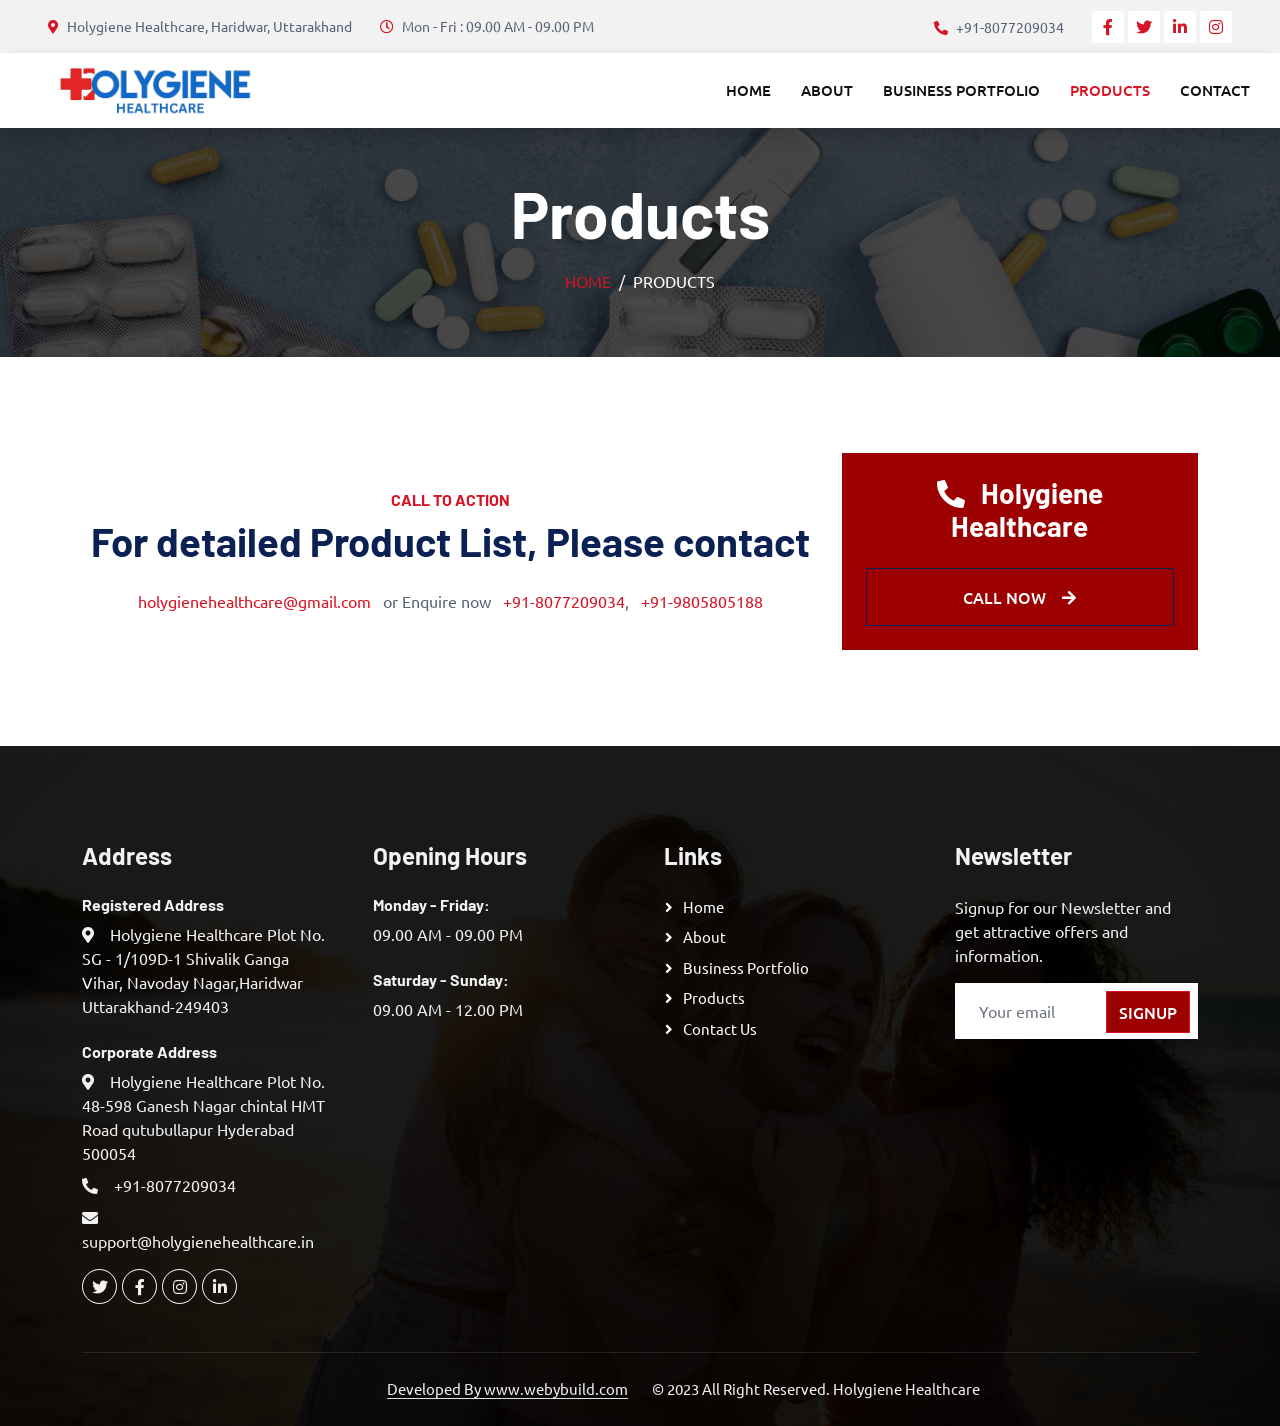
<file: booking.html>
<!DOCTYPE html>
<html lang="en">

<head>
    <meta charset="utf-8">
    <title>Holygiene Heathcare | Best Healthcare Products | Holygieneheathcare Haridwar</title>
    <meta content="width=device-width, initial-scale=1.0" name="viewport">
    <meta content="" name="keywords">
    <meta content="" name="description">
    <link rel="icon" type="image/x-icon" href="img/title_logo.png">

    <!-- Favicon -->
    <link href="img/favicon.ico" rel="icon">

    <!-- Google Web Fonts -->
    <link rel="preconnect" href="https://fonts.googleapis.com">
    <link rel="preconnect" href="https://fonts.gstatic.com" crossorigin>
    <link href="https://fonts.googleapis.com/css2?family=Barlow:wght@600;700&family=Ubuntu:wght@400;500&display=swap"
        rel="stylesheet">

    <!-- Icon Font Stylesheet -->
    <link href="https://cdnjs.cloudflare.com/ajax/libs/font-awesome/5.10.0/css/all.min.css" rel="stylesheet">
    <link href="https://cdn.jsdelivr.net/npm/bootstrap-icons@1.4.1/font/bootstrap-icons.css" rel="stylesheet">

    <!-- Libraries Stylesheet -->
    <link href="lib/animate/animate.min.css" rel="stylesheet">
    <link href="lib/owlcarousel/assets/owl.carousel.min.css" rel="stylesheet">
    <link href="lib/tempusdominus/css/tempusdominus-bootstrap-4.min.css" rel="stylesheet" />

    <!-- Customized Bootstrap Stylesheet -->
    <link href="css/bootstrap.min.css" rel="stylesheet">

    <!--   Stylesheet -->
    <link href="css/style.css" rel="stylesheet">

   <div id="bcio-whatsapp-widget"></div> <script> window.bIOWAWidgetOptions = { position: "right", brandName: "Business chat", brandSubTitle: "Typically replies within a day", phoneNumber: "9180578-94220", welcomeText: "hi there!", defaultUserMessage: "How I can help you 😇?", ctaText: "Start Chat", iconBackgroundColor: "#ffffff", iconColor: "#0faa05", iconText: "", icon: "10", avatarPictureUrl: "https://storage.googleapis.com/businesschat-platform-uploads/74c220f5-c819-4be7-bdc2-638879902aff.png", avatarName: "HOLYGIENE HEALTHCARE", caption: "We usually reply in a few minutes", bubbleBackgroundColor: "#1069c8", ctaBackground: "#c20017", showCtaWAIcon: "false", device: "ALL", email: "vampharsh@gmail.com", pages: { type: "ALL", pages: [ ] }, timeOnSite: 0, scrollPosition: 0, messageImageUrl: "https://storage.googleapis.com/businesschat-platform-uploads/7d86c620-8044-4bfe-a32c-593d8629ad7a.png", includePageUrl: true }; </script> <script src="https://cdn.businesschat.io/vendors~main~widget.js?ver=82175"></script> <script src="https://cdn.businesschat.io/widget.js?ver=82175"></script> <script src="https://cdn.businesschat.io/runtime-widget.js?ver=82175"></script>

    <!-- Meta Tags SEO-->
    <meta property="og:locale" content="en_US" />
    <meta property="og:type" content="website" />
    <meta property='og:image' content='https://i.ibb.co/qdpg35M/social-dp.png' />

    <meta property='og:description'
        content='We are a young healthcare company based in Haridwar. Our aim is to provide high quality affordable medicines so that the imagination of a healthy society can be shaped by the easy access of health care services to the people.' />
    <meta property='og:title'
        content='Holygiene Healthcare | Best Healthcare Products | Holygieneheathcare Haridwar - [2023]' />
    <meta property='og:site_name' content='Holygiene' />
    <meta itemprop='name' content='Holygiene' />

</head>

<body>
    <!-- Spinner Start -->
    <div id="spinner"
        class="show bg-white position-fixed translate-middle w-100 vh-100 top-50 start-50 d-flex align-items-center justify-content-center">
        <div class="spinner-border text-primary" style="width: 3rem; height: 3rem;" role="status">
            <span class="sr-only">Loading...</span>
        </div>
    </div>
    <!-- Spinner End -->


    <!-- Topbar Start -->
    <div class="container-fluid bg-light p-0">
        <div class="row gx-0 d-none d-lg-flex">
            <div class="col-lg-7 px-5 text-start">
                <div class="h-100 d-inline-flex align-items-center py-3 me-4">
                    <small class="fa fa-map-marker-alt text-primary me-2"></small>
                    <small>Holygiene Healthcare, Haridwar, Uttarakhand</small>
                </div>
                <div class="h-100 d-inline-flex align-items-center py-3">
                    <small class="far fa-clock text-primary me-2"></small>
                    <small>Mon - Fri : 09.00 AM - 09.00 PM</small>
                </div>
            </div>
            <div class="col-lg-5 px-5 text-end">
                <div class="h-100 d-inline-flex align-items-center py-3 me-4">
                    <small class="fa fa-phone-alt text-primary me-2"></small>
                    <small>+91-8077209034</small>
                </div>
                <div class="h-100 d-inline-flex align-items-center">
                    <a class="btn btn-sm-square bg-white text-primary me-1"
                        href="https://www.facebook.com/profile.php?id=100091944625616&mibextid=ZbWKwL"
                        target="_blank"><i class="fab fa-facebook-f"></i></a>
                    <a class="btn btn-sm-square bg-white text-primary me-1" href="https://twitter.com/holygiene"
                        target="_blank"><i class="fab fa-twitter"></i></a>
                    <a class="btn btn-sm-square bg-white text-primary me-1"
                        href="https://www.linkedin.com/in/holygiene-healthcare-979360278/" target="_blank"><i
                            class="fab fa-linkedin-in"></i></a>
                    <a class="btn btn-sm-square bg-white text-primary me-0"
                        href="https://www.instagram.com/holygienehealthcare/" target="_blank"><i
                            class="fab fa-instagram"></i></a>
                </div>
            </div>
        </div>
    </div>
    <!-- Topbar End -->


    <!-- Navbar Start -->
    <nav class="navbar navbar-expand-lg bg-white navbar-light shadow sticky-top p-0">
        <a href="index.html" class="navbar-brand d-flex align-items-center px-4 px-lg-5">
            <img src="img/nav_logo.png" alt="logo">
        </a>
        <button type="button" class="navbar-toggler me-4" data-bs-toggle="collapse" data-bs-target="#navbarCollapse">
            <span class="navbar-toggler-icon"></span>
        </button>
        <div class="collapse navbar-collapse" id="navbarCollapse">
            <div class="navbar-nav ms-auto p-4 p-lg-0">
                <a href="index.html" class="nav-item nav-link">Home</a>
                <a href="about.html" class="nav-item nav-link">About</a>
                <a href="service.html" class="nav-item nav-link">Business Portfolio</a>
                <a href="booking.html" class="nav-item nav-link active">Products</a>
                <!-- <div class="nav-item dropdown">
                    <a href="" class="nav-link dropdown-toggle" data-bs-toggle="dropdown">Products</a>
                    <div class="dropdown-menu fade-up m-0">
                        <a href="" class="dropdown-item">one</a>
                        <a href="" class="dropdown-item">two</a>
                        <a href="" class="dropdown-item">three</a>
                        <a href="" class="dropdown-item">404 Page</a>
                    </div>
                </div> -->
                <a href="contact.html" class="nav-item nav-link">Contact</a>
            </div>
            <!-- <a href="" class="btn btn-primary py-4 px-lg-5 d-none d-lg-block">Get A Quote<i
                    class="fa fa-arrow-right ms-3"></i></a> -->
        </div>
    </nav>
    <!-- Navbar End -->


    <!-- Page Header Start -->
    <div class="container-fluid page-header mb-5 p-0 product_banner"
        style="background-image: url(img/product_banner.jpg);">
        <div class="container-fluid page-header-inner py-5">
            <div class="container text-center">
                <h1 class="display-3 text-white mb-3 animated slideInDown">Products</h1>
                <nav aria-label="breadcrumb">
                    <ol class="breadcrumb justify-content-center text-uppercase">
                        <li class="breadcrumb-item"><a href="index.html">Home</a></li>
                        <li class="breadcrumb-item text-white active" aria-current="page">Products</li>
                    </ol>
                </nav>
            </div>
        </div>
    </div>
    <!-- Page Header End -->

    <!-- Call To Action Start -->
    <div class="container-xxl py-5 wow fadeInUp" data-wow-delay="0.1s">
        <div class="container">
            <div class="row g-4">
                <div class="col-lg-8 col-md-6 d-flex justify-content-center align-items-center flex-column">
                    <h6 class="text-primary text-uppercase">Call To Action</h6>
                    <h1 class="mb-4">For detailed Product List, Please contact</h1>
                    <p class="mb-0"><a href="mailto:holygienehealthcare@gmail.com">holygienehealthcare@gmail.com</a>
                        &nbsp; or
                        Enquire now &nbsp; <a href="tel:+918077209034"> +91-8077209034</a>, &nbsp; <a
                            href="tel:+919805805188"> +91-9805805188</a></p>
                </div>
                <div class="col-lg-4 col-md-6">
                    <div class="bg-primary d-flex flex-column justify-content-center text-center h-100 p-4">
                        <h3 class="text-white mb-4"><i class="fa fa-phone-alt me-3"></i>Holygiene Healthcare</h3>
                        <a href="tel:+918077209034" class="btn btn-secondary py-3 px-5">Call Now<i
                                class="fa fa-arrow-right ms-3"></i></a>
                    </div>
                </div>
            </div>
        </div>
    </div>
    <!-- Call To Action End -->




    <!-- Footer Start -->
    <div class="container-fluid bg-dark text-light footer pt-5 mt-5 wow fadeIn" data-wow-delay="0.1s">
        <div class="container py-5">
            <div class="row g-5">
                <div class="col-lg-3 col-md-6">
                    <h4 class="text-light mb-4">Address</h4>
                    <h6 class="text-light mt-4">Registered Address</h6>
                    <p class="mb-2"><i class="fa fa-map-marker-alt me-3"></i>Holygiene Healthcare
                        Plot No. SG - 1/109D-1
                        Shivalik Ganga Vihar, Navoday Nagar,Haridwar
                        Uttarakhand-249403</p>
                    <h6 class="text-light mt-4">Corporate Address</h6>
                    <p class="mb-2"><i class="fa fa-map-marker-alt me-3"></i>Holygiene Healthcare Plot No. 48-598 Ganesh Nagar chintal HMT
                        Road qutubullapur Hyderabad 500054</p>
                    <p class="mb-2"><i class="fa fa-phone-alt me-3"></i>+91-8077209034</p>
                    <p class="mb-2"><i class="fa fa-envelope me-3"></i>support@holygienehealthcare.in
                    </p>
                    <div class="d-flex pt-2">
                        <a class="btn btn-outline-light btn-social" href="https://twitter.com/holygiene"
                            target="_blank"><i class="fab fa-twitter"></i></a>
                        <a class="btn btn-outline-light btn-social"
                            href="https://www.facebook.com/profile.php?id=100091944625616&mibextid=ZbWKwL"
                            target="_blank"><i class="fab fa-facebook-f"></i></a>
                        <a class="btn btn-outline-light btn-social"
                            href="https://www.instagram.com/holygienehealthcare/" target="_blank"><i
                                class="fab fa-instagram"></i></a>
                        <a class="btn btn-outline-light btn-social"
                            href="https://www.linkedin.com/in/holygiene-healthcare-979360278/" target="_blank"><i
                                class="fab fa-linkedin-in"></i></a>
                    </div>
                </div>
                <div class="col-lg-3 col-md-6">
                    <h4 class="text-light mb-4">Opening Hours</h4>
                    <h6 class="text-light">Monday - Friday:</h6>
                    <p class="mb-4">09.00 AM - 09.00 PM</p>
                    <h6 class="text-light">Saturday - Sunday:</h6>
                    <p class="mb-0">09.00 AM - 12.00 PM</p>
                </div>
                <div class="col-lg-3 col-md-6">
                    <h4 class="text-light mb-4">Links</h4>
                    <a class="btn btn-link" href="index.html">Home</a>
                    <a class="btn btn-link" href="about.html">About</a>
                    <a class="btn btn-link" href="service.html">Business Portfolio</a>
                    <a class="btn btn-link" href="booking.html">Products</a>
                    <a class="btn btn-link" href="contact.html">Contact Us</a>
                </div>
                <div class="col-lg-3 col-md-6">
                    <h4 class="text-light mb-4">Newsletter</h4>
                    <p>Signup for our Newsletter and get attractive offers and information.</p>
                    <div class="position-relative mx-auto" style="max-width: 400px;">
                        <input class="form-control border-0 w-100 py-3 ps-4 pe-5" type="text" placeholder="Your email">
                        <button type="button"
                            class="btn btn-primary py-2 position-absolute top-0 end-0 mt-2 me-2">SignUp</button>
                    </div>
                </div>
            </div>
        </div>
        <div class="container">
            <div class="copyright">
                <div class="row">
                    <div class="col-md-6 text-center text-md-end">
                        <div class="footer-menu">
                            <a class="border-bottom" href="https://webybuild.com">Developed By www.webybuild.com</a>
                        </div>
                    </div>
                    <div class="col-md-6 text-center text-md-start mb-3 mb-md-0">
                        &copy; 2023 All Right Reserved. <a href="mailto:support@holygienehealthcare.in"
                            target="_blank">Holygiene Healthcare</a>
                    </div>

                </div>
            </div>
        </div>
    </div>
    <!-- Footer End -->


    <!-- Back to Top -->
    <!-- <a href="#" class="btn btn-lg btn-primary btn-lg-square back-to-top"><i class="bi bi-arrow-up"></i></a> -->


    <!-- JavaScript Libraries -->
    <script src="https://code.jquery.com/jquery-3.4.1.min.js"></script>
    <script src="https://cdn.jsdelivr.net/npm/bootstrap@5.0.0/dist/js/bootstrap.bundle.min.js"></script>
    <script src="lib/wow/wow.min.js"></script>
    <script src="lib/easing/easing.min.js"></script>
    <script src="lib/waypoints/waypoints.min.js"></script>
    <script src="lib/counterup/counterup.min.js"></script>
    <script src="lib/owlcarousel/owl.carousel.min.js"></script>
    <script src="lib/tempusdominus/js/moment.min.js"></script>
    <script src="lib/tempusdominus/js/moment-timezone.min.js"></script>
    <script src="lib/tempusdominus/js/tempusdominus-bootstrap-4.min.js"></script>

    <!-- Javascript -->
    <script src="js/main.js"></script>
</body>

</html>
</file>
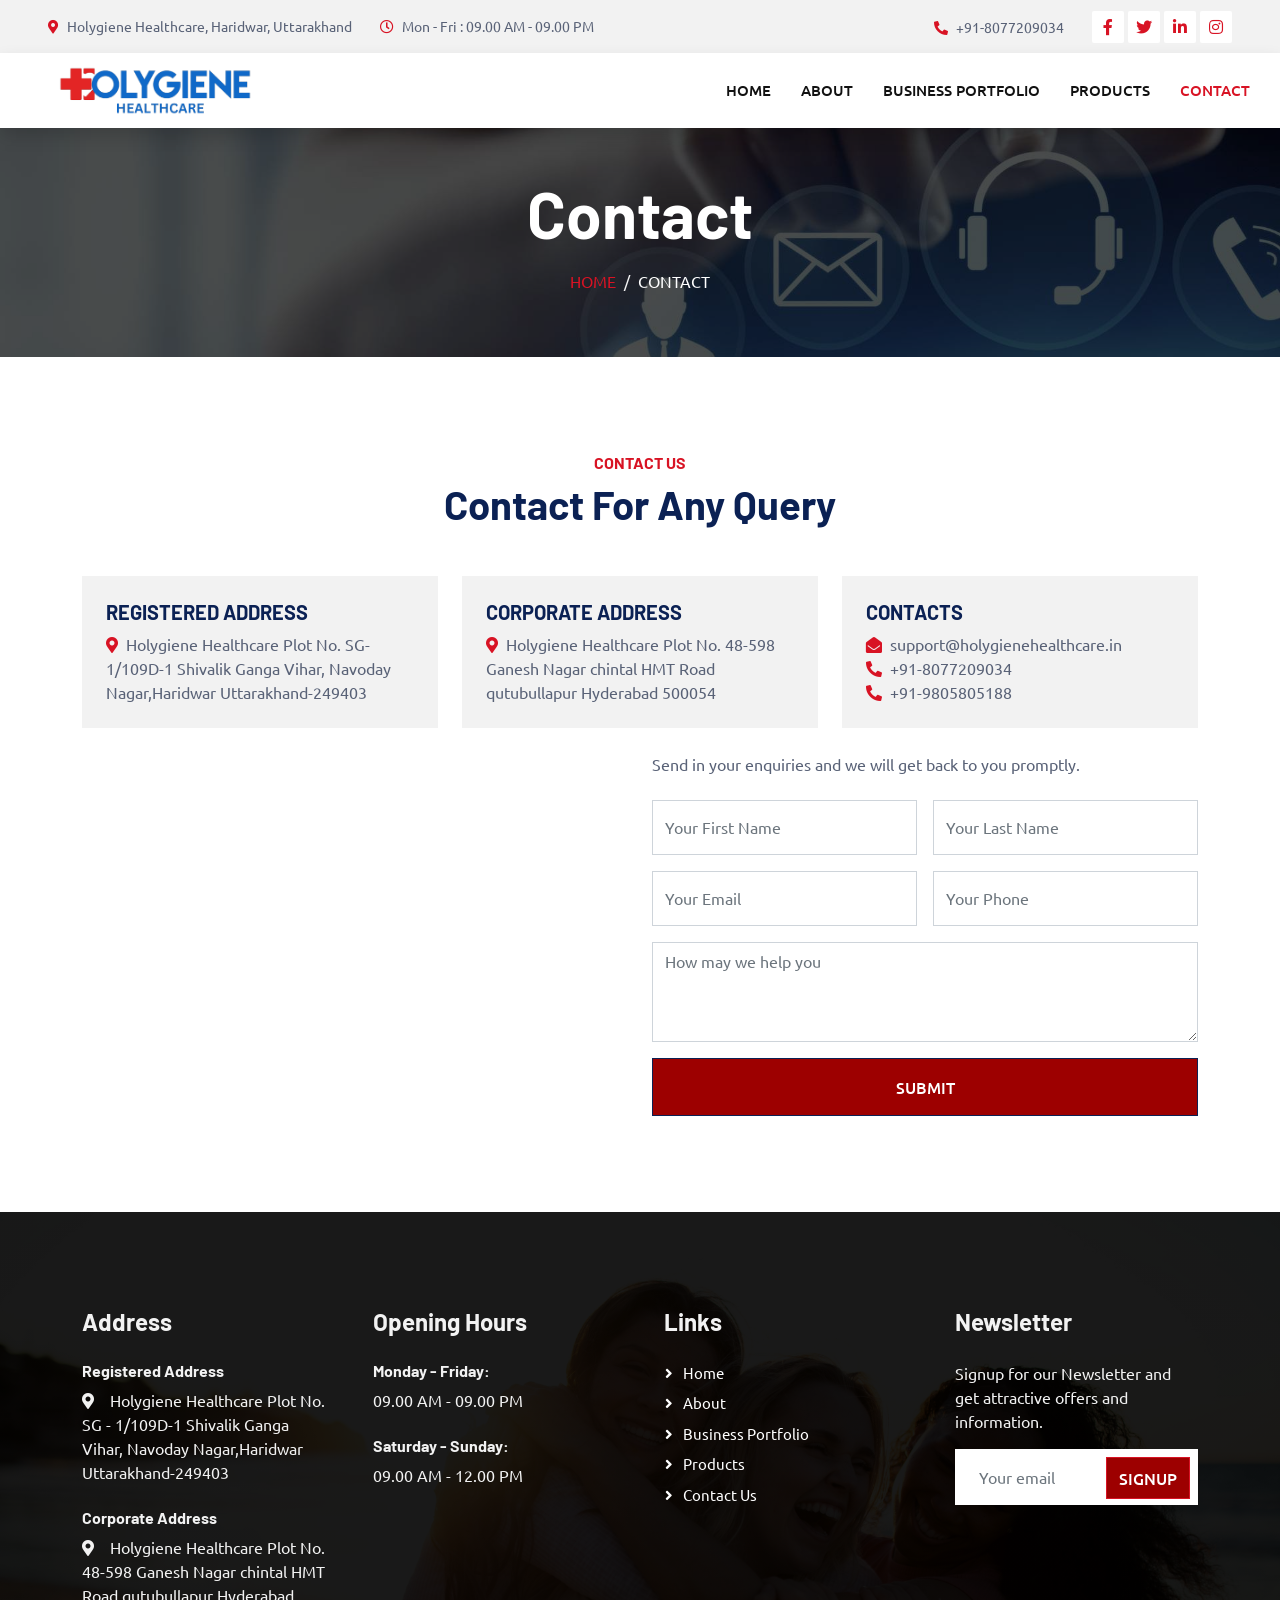
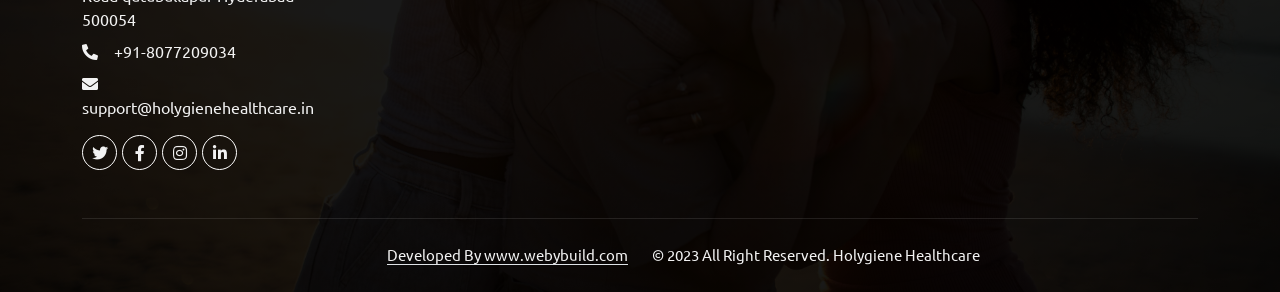
<file: contact.html>
<!DOCTYPE html>
<html lang="en">

<head>
    <meta charset="utf-8">
    <title>Holygiene Heathcare | Best Healthcare Products | Holygieneheathcare Haridwar</title>
    <meta content="width=device-width, initial-scale=1.0" name="viewport">
    <meta content="" name="keywords">
    <meta content="" name="description">
    <link rel="icon" type="image/x-icon" href="img/title_logo.png">

    <!-- Favicon -->
    <link href="img/favicon.ico" rel="icon">

    <!-- Google Web Fonts -->
    <link rel="preconnect" href="https://fonts.googleapis.com">
    <link rel="preconnect" href="https://fonts.gstatic.com" crossorigin>
    <link href="https://fonts.googleapis.com/css2?family=Barlow:wght@600;700&family=Ubuntu:wght@400;500&display=swap"
        rel="stylesheet">

    <!-- Icon Font Stylesheet -->
    <link href="https://cdnjs.cloudflare.com/ajax/libs/font-awesome/5.10.0/css/all.min.css" rel="stylesheet">
    <link href="https://cdn.jsdelivr.net/npm/bootstrap-icons@1.4.1/font/bootstrap-icons.css" rel="stylesheet">

    <!-- Libraries Stylesheet -->
    <link href="lib/animate/animate.min.css" rel="stylesheet">
    <link href="lib/owlcarousel/assets/owl.carousel.min.css" rel="stylesheet">
    <link href="lib/tempusdominus/css/tempusdominus-bootstrap-4.min.css" rel="stylesheet" />

    <!-- Customized Bootstrap Stylesheet -->
    <link href="css/bootstrap.min.css" rel="stylesheet">

    <!--   Stylesheet -->
    <link href="css/style.css" rel="stylesheet">

   <div id="bcio-whatsapp-widget"></div> <script> window.bIOWAWidgetOptions = { position: "right", brandName: "Business chat", brandSubTitle: "Typically replies within a day", phoneNumber: "9180578-94220", welcomeText: "hi there!", defaultUserMessage: "How I can help you 😇?", ctaText: "Start Chat", iconBackgroundColor: "#ffffff", iconColor: "#0faa05", iconText: "", icon: "10", avatarPictureUrl: "https://storage.googleapis.com/businesschat-platform-uploads/74c220f5-c819-4be7-bdc2-638879902aff.png", avatarName: "HOLYGIENE HEALTHCARE", caption: "We usually reply in a few minutes", bubbleBackgroundColor: "#1069c8", ctaBackground: "#c20017", showCtaWAIcon: "false", device: "ALL", email: "vampharsh@gmail.com", pages: { type: "ALL", pages: [ ] }, timeOnSite: 0, scrollPosition: 0, messageImageUrl: "https://storage.googleapis.com/businesschat-platform-uploads/7d86c620-8044-4bfe-a32c-593d8629ad7a.png", includePageUrl: true }; </script> <script src="https://cdn.businesschat.io/vendors~main~widget.js?ver=82175"></script> <script src="https://cdn.businesschat.io/widget.js?ver=82175"></script> <script src="https://cdn.businesschat.io/runtime-widget.js?ver=82175"></script>

    <!-- Meta Tags SEO-->
    <meta property="og:locale" content="en_US" />
    <meta property="og:type" content="website" />
    <meta property='og:image' content='https://i.ibb.co/qdpg35M/social-dp.png' />

    <meta property='og:description'
        content='We are a young healthcare company based in Haridwar. Our aim is to provide high quality affordable medicines so that the imagination of a healthy society can be shaped by the easy access of health care services to the people.' />
    <meta property='og:title'
        content='Holygiene Healthcare | Best Healthcare Products | Holygieneheathcare Haridwar - [2023]' />
    <meta property='og:site_name' content='Holygiene' />
    <meta itemprop='name' content='Holygiene' />
</head>

<body>
    <!-- Spinner Start -->
    <div id="spinner"
        class="show bg-white position-fixed translate-middle w-100 vh-100 top-50 start-50 d-flex align-items-center justify-content-center">
        <div class="spinner-border text-primary" style="width: 3rem; height: 3rem;" role="status">
            <span class="sr-only">Loading...</span>
        </div>
    </div>
    <!-- Spinner End -->


    <!-- Topbar Start -->
    <div class="container-fluid bg-light p-0">
        <div class="row gx-0 d-none d-lg-flex">
            <div class="col-lg-7 px-5 text-start">
                <div class="h-100 d-inline-flex align-items-center py-3 me-4">
                    <small class="fa fa-map-marker-alt text-primary me-2"></small>
                    <small>Holygiene Healthcare, Haridwar, Uttarakhand</small>
                </div>
                <div class="h-100 d-inline-flex align-items-center py-3">
                    <small class="far fa-clock text-primary me-2"></small>
                    <small>Mon - Fri : 09.00 AM - 09.00 PM</small>
                </div>
            </div>
            <div class="col-lg-5 px-5 text-end">
                <div class="h-100 d-inline-flex align-items-center py-3 me-4">
                    <small class="fa fa-phone-alt text-primary me-2"></small>
                    <small>+91-8077209034</small>
                </div>
                <div class="h-100 d-inline-flex align-items-center">
                    <a class="btn btn-sm-square bg-white text-primary me-1"
                        href="https://www.facebook.com/profile.php?id=100091944625616&mibextid=ZbWKwL"
                        target="_blank"><i class="fab fa-facebook-f"></i></a>
                    <a class="btn btn-sm-square bg-white text-primary me-1" href="https://twitter.com/holygiene"
                        target="_blank"><i class="fab fa-twitter"></i></a>
                    <a class="btn btn-sm-square bg-white text-primary me-1"
                        href="https://www.linkedin.com/in/holygiene-healthcare-979360278/" target="_blank"><i
                            class="fab fa-linkedin-in"></i></a>
                    <a class="btn btn-sm-square bg-white text-primary me-0"
                        href="https://www.instagram.com/holygienehealthcare/" target="_blank"><i
                            class="fab fa-instagram"></i></a>
                </div>
            </div>
        </div>
    </div>
    <!-- Topbar End -->


    <!-- Navbar Start -->
    <nav class="navbar navbar-expand-lg bg-white navbar-light shadow sticky-top p-0">
        <a href="index.html" class="navbar-brand d-flex align-items-center px-4 px-lg-5">
            <img src="img/nav_logo.png" alt="logo">
        </a>
        <button type="button" class="navbar-toggler me-4" data-bs-toggle="collapse" data-bs-target="#navbarCollapse">
            <span class="navbar-toggler-icon"></span>
        </button>
        <div class="collapse navbar-collapse" id="navbarCollapse">
            <div class="navbar-nav ms-auto p-4 p-lg-0">
                <a href="index.html" class="nav-item nav-link">Home</a>
                <a href="about.html" class="nav-item nav-link">About</a>
                <a href="service.html" class="nav-item nav-link">Business Portfolio</a>
                <a href="booking.html" class="nav-item nav-link">Products</a>
                <!-- <div class="nav-item dropdown">
                    <a href="" class="nav-link dropdown-toggle" data-bs-toggle="dropdown">Products</a>
                    <div class="dropdown-menu fade-up m-0">
                        <a href="" class="dropdown-item">one</a>
                        <a href="" class="dropdown-item">two</a>
                        <a href="" class="dropdown-item">three</a>
                        <a href="" class="dropdown-item">404 Page</a>
                    </div>
                </div> -->
                <a href="contact.html" class="nav-item nav-link active">Contact</a>
            </div>
            <!-- <a href="" class="btn btn-primary py-4 px-lg-5 d-none d-lg-block">Get A Quote<i
                    class="fa fa-arrow-right ms-3"></i></a> -->
        </div>
    </nav>
    <!-- Navbar End -->


    <!-- Page Header Start -->
    <div class="container-fluid page-header mb-5 p-0" style="background-image: url(img/contact_banner.jpg);">
        <div class="container-fluid page-header-inner py-5">
            <div class="container text-center">
                <h1 class="display-3 text-white mb-3 animated slideInDown">Contact</h1>
                <nav aria-label="breadcrumb">
                    <ol class="breadcrumb justify-content-center text-uppercase">
                        <li class="breadcrumb-item"><a href="index.html">Home</a></li>
                        <li class="breadcrumb-item text-white active" aria-current="page">Contact</li>
                    </ol>
                </nav>
            </div>
        </div>
    </div>
    <!-- Page Header End -->


    <!-- Contact Start -->
    <div class="container-xxl py-5">
        <div class="container">
            <div class="text-center wow fadeInUp" data-wow-delay="0.1s">
                <h6 class="text-primary text-uppercase">Contact Us</h6>
                <h1 class="mb-5">Contact For Any Query</h1>
            </div>
            <div class="row g-4">
                <div class="col-12">
                    <div class="row gy-4">
                        <div class="col-md-4">
                            <div class="bg-light d-flex flex-column justify-content-center p-4">
                                <h5 class="text-uppercase">Registered Address</h5>
                                <p class="m-0"><i class="fa fa-map-marker-alt text-primary me-2"></i>Holygiene
                                    Healthcare Plot No. SG-1/109D-1 Shivalik Ganga Vihar, Navoday Nagar,Haridwar
                                    Uttarakhand-249403</p>
                            </div>
                        </div>
                        <div class="col-md-4">
                            <div class="bg-light d-flex flex-column justify-content-center p-4">
                                <h5 class="text-uppercase">Corporate Address</h5>
                                <p class="m-0"><i class="fa fa-map-marker-alt text-primary me-2"></i>Holygiene
                                    Healthcare Plot No. 48-598 Ganesh Nagar chintal HMT Road qutubullapur Hyderabad
                                    500054</p>
                            </div>
                        </div>
                        <div class="col-md-4">
                            <div class="bg-light d-flex flex-column justify-content-center p-4">
                                <h5 class="text-uppercase">Contacts</h5>
                                <p class="m-0"><i
                                        class="fa fa-envelope-open text-primary me-2"></i>support@holygienehealthcare.in
                                </p>
                                <p class="m-0"><i class="fa fa-phone-alt text-primary me-2"></i>+91-8077209034</p>
                                <p class="m-0"><i class="fa fa-phone-alt text-primary me-2"></i>+91-9805805188</p>
                            </div>
                        </div>
                    </div>
                </div>
                <div class="col-md-6 wow fadeIn" data-wow-delay="0.1s">
                    <iframe class="position-relative rounded w-100 h-100"
                        src="https://www.google.com/maps/embed?pb=!1m18!1m12!1m3!1d13830.423726514351!2d78.05532209215315!3d29.933245067420383!2m3!1f0!2f0!3f0!3m2!1i1024!2i768!4f13.1!3m3!1m2!1s0x390948f95d5f6095%3A0x9a3ebdba77882b1!2sShivalik%20Nagar%2C%20Haridwar%2C%20Uttarakhand%20249403!5e0!3m2!1sen!2sin!4v1684854672796!5m2!1sen!2sin"
                        frameborder="0" style="min-height: 350px; border:0;" allowfullscreen="" aria-hidden="false"
                        tabindex="0"></iframe>
                </div>
                <div class="col-md-6">
                    <div class="wow fadeInUp" data-wow-delay="0.2s">
                        <p class="mb-4">Send in your enquiries and we
                            will get back to you promptly.</p>
                        <form id="bookingForm" action="javascript:sendmail()" method="POST">
                            <div class="row g-3">
                                <div class="col-12 col-sm-6">
                                    <input name="fname" id="fname" maxlength="32" pattern="[A-Za-z]{1,32}" type="text"
                                        class="form-control" placeholder="Your First Name" required
                                        style="height: 55px;">
                                </div>
                                <div class="col-12 col-sm-6">
                                    <input name="lname" id="lname" maxlength="32" pattern="[A-Za-z]{1,32}" type="text"
                                        class="form-control" placeholder="Your Last Name" required
                                        style="height: 55px;">
                                </div>
                                <div class="col-12 col-sm-6">
                                    <input name="email" id="email"
                                        pattern="[A-Za-z0-9._%+-]+@[A-Za-z0-9.-]+\.[A-Za-z]{1,63}$" type="email"
                                        required class="form-control" placeholder="Your Email" style="height: 55px;">
                                </div>
                                <div class="col-12 col-sm-6">
                                    <input name="phone" id="phone" type="phone" pattern="[6789][0-9]{9}"
                                        class="form-control" required placeholder="Your Phone" style="height: 55px;">
                                </div>
                                <div class="col-12">
                                    <textarea style="height: 100px;" name="text" id="text" class="form-control"
                                        placeholder="How may we help you"></textarea>
                                </div>
                                <div class="col-12">
                                    <button id="sendQuote" class="btn btn-secondary w-100 py-3"
                                        type="submit">Submit</button>
                                    <div id="message"></div>
                                </div>
                            </div>
                        </form>
                    </div>
                </div>
            </div>
        </div>
    </div>
    <!-- Contact End -->

    <!-- Footer Start -->
    <div class="container-fluid bg-dark text-light footer pt-5 mt-5 wow fadeIn" data-wow-delay="0.1s">
        <div class="container py-5">
            <div class="row g-5">
                <div class="col-lg-3 col-md-6">
                    <h4 class="text-light mb-4">Address</h4>
                    <h6 class="text-light mt-4">Registered Address</h6>
                    <p class="mb-2"><i class="fa fa-map-marker-alt me-3"></i>Holygiene Healthcare
                        Plot No. SG - 1/109D-1
                        Shivalik Ganga Vihar, Navoday Nagar,Haridwar
                        Uttarakhand-249403</p>
                    <h6 class="text-light mt-4">Corporate Address</h6>
                    <p class="mb-2"><i class="fa fa-map-marker-alt me-3"></i>Holygiene Healthcare Plot No. 48-598 Ganesh Nagar chintal HMT
                        Road qutubullapur Hyderabad 500054</p>
                    <p class="mb-2"><i class="fa fa-phone-alt me-3"></i>+91-8077209034</p>
                    <p class="mb-2"><i class="fa fa-envelope me-3"></i>support@holygienehealthcare.in
                    </p>
                    <div class="d-flex pt-2">
                        <a class="btn btn-outline-light btn-social" href="https://twitter.com/holygiene"
                            target="_blank"><i class="fab fa-twitter"></i></a>
                        <a class="btn btn-outline-light btn-social"
                            href="https://www.facebook.com/profile.php?id=100091944625616&mibextid=ZbWKwL"
                            target="_blank"><i class="fab fa-facebook-f"></i></a>
                        <a class="btn btn-outline-light btn-social"
                            href="https://www.instagram.com/holygienehealthcare/" target="_blank"><i
                                class="fab fa-instagram"></i></a>
                        <a class="btn btn-outline-light btn-social"
                            href="https://www.linkedin.com/in/holygiene-healthcare-979360278/" target="_blank"><i
                                class="fab fa-linkedin-in"></i></a>
                    </div>
                </div>
                <div class="col-lg-3 col-md-6">
                    <h4 class="text-light mb-4">Opening Hours</h4>
                    <h6 class="text-light">Monday - Friday:</h6>
                    <p class="mb-4">09.00 AM - 09.00 PM</p>
                    <h6 class="text-light">Saturday - Sunday:</h6>
                    <p class="mb-0">09.00 AM - 12.00 PM</p>
                </div>
                <div class="col-lg-3 col-md-6">
                    <h4 class="text-light mb-4">Links</h4>
                    <a class="btn btn-link" href="index.html">Home</a>
                    <a class="btn btn-link" href="about.html">About</a>
                    <a class="btn btn-link" href="service.html">Business Portfolio</a>
                    <a class="btn btn-link" href="booking.html">Products</a>
                    <a class="btn btn-link" href="contact.html">Contact Us</a>
                </div>
                <div class="col-lg-3 col-md-6">
                    <h4 class="text-light mb-4">Newsletter</h4>
                    <p>Signup for our Newsletter and get attractive offers and information.</p>
                    <div class="position-relative mx-auto" style="max-width: 400px;">
                        <input class="form-control border-0 w-100 py-3 ps-4 pe-5" type="text" placeholder="Your email">
                        <button type="button"
                            class="btn btn-primary py-2 position-absolute top-0 end-0 mt-2 me-2">SignUp</button>
                    </div>
                </div>
            </div>
        </div>
        <div class="container">
            <div class="copyright">
                <div class="row">
                    <div class="col-md-6 text-center text-md-end">
                        <div class="footer-menu">
                            <a class="border-bottom" href="https://webybuild.com">Developed By www.webybuild.com</a>
                        </div>
                    </div>
                    <div class="col-md-6 text-center text-md-start mb-3 mb-md-0">
                        &copy; 2023 All Right Reserved. <a href="mailto:support@holygienehealthcare.in"
                            target="_blank">Holygiene Healthcare</a>
                    </div>

                </div>
            </div>
        </div>
    </div>
    <!-- Footer End -->

    <!-- Back to Top -->
    <!-- <a href="#" class="btn btn-lg btn-primary btn-lg-square back-to-top"><i class="bi bi-arrow-up"></i></a> -->


    <!-- JavaScript Libraries -->
    <script src="https://code.jquery.com/jquery-3.4.1.min.js"></script>
    <script src="https://cdn.jsdelivr.net/npm/bootstrap@5.0.0/dist/js/bootstrap.bundle.min.js"></script>
    <script src="lib/wow/wow.min.js"></script>
    <script src="lib/easing/easing.min.js"></script>
    <script src="lib/waypoints/waypoints.min.js"></script>
    <script src="lib/counterup/counterup.min.js"></script>
    <script src="lib/owlcarousel/owl.carousel.min.js"></script>
    <script src="lib/tempusdominus/js/moment.min.js"></script>
    <script src="lib/tempusdominus/js/moment-timezone.min.js"></script>
    <script src="lib/tempusdominus/js/tempusdominus-bootstrap-4.min.js"></script>

    <!--   Javascript -->
    <script src="js/main.js"></script>
    <script src="https://smtpjs.com/v3/smtp.js"></script>
</body>

</html>
</file>
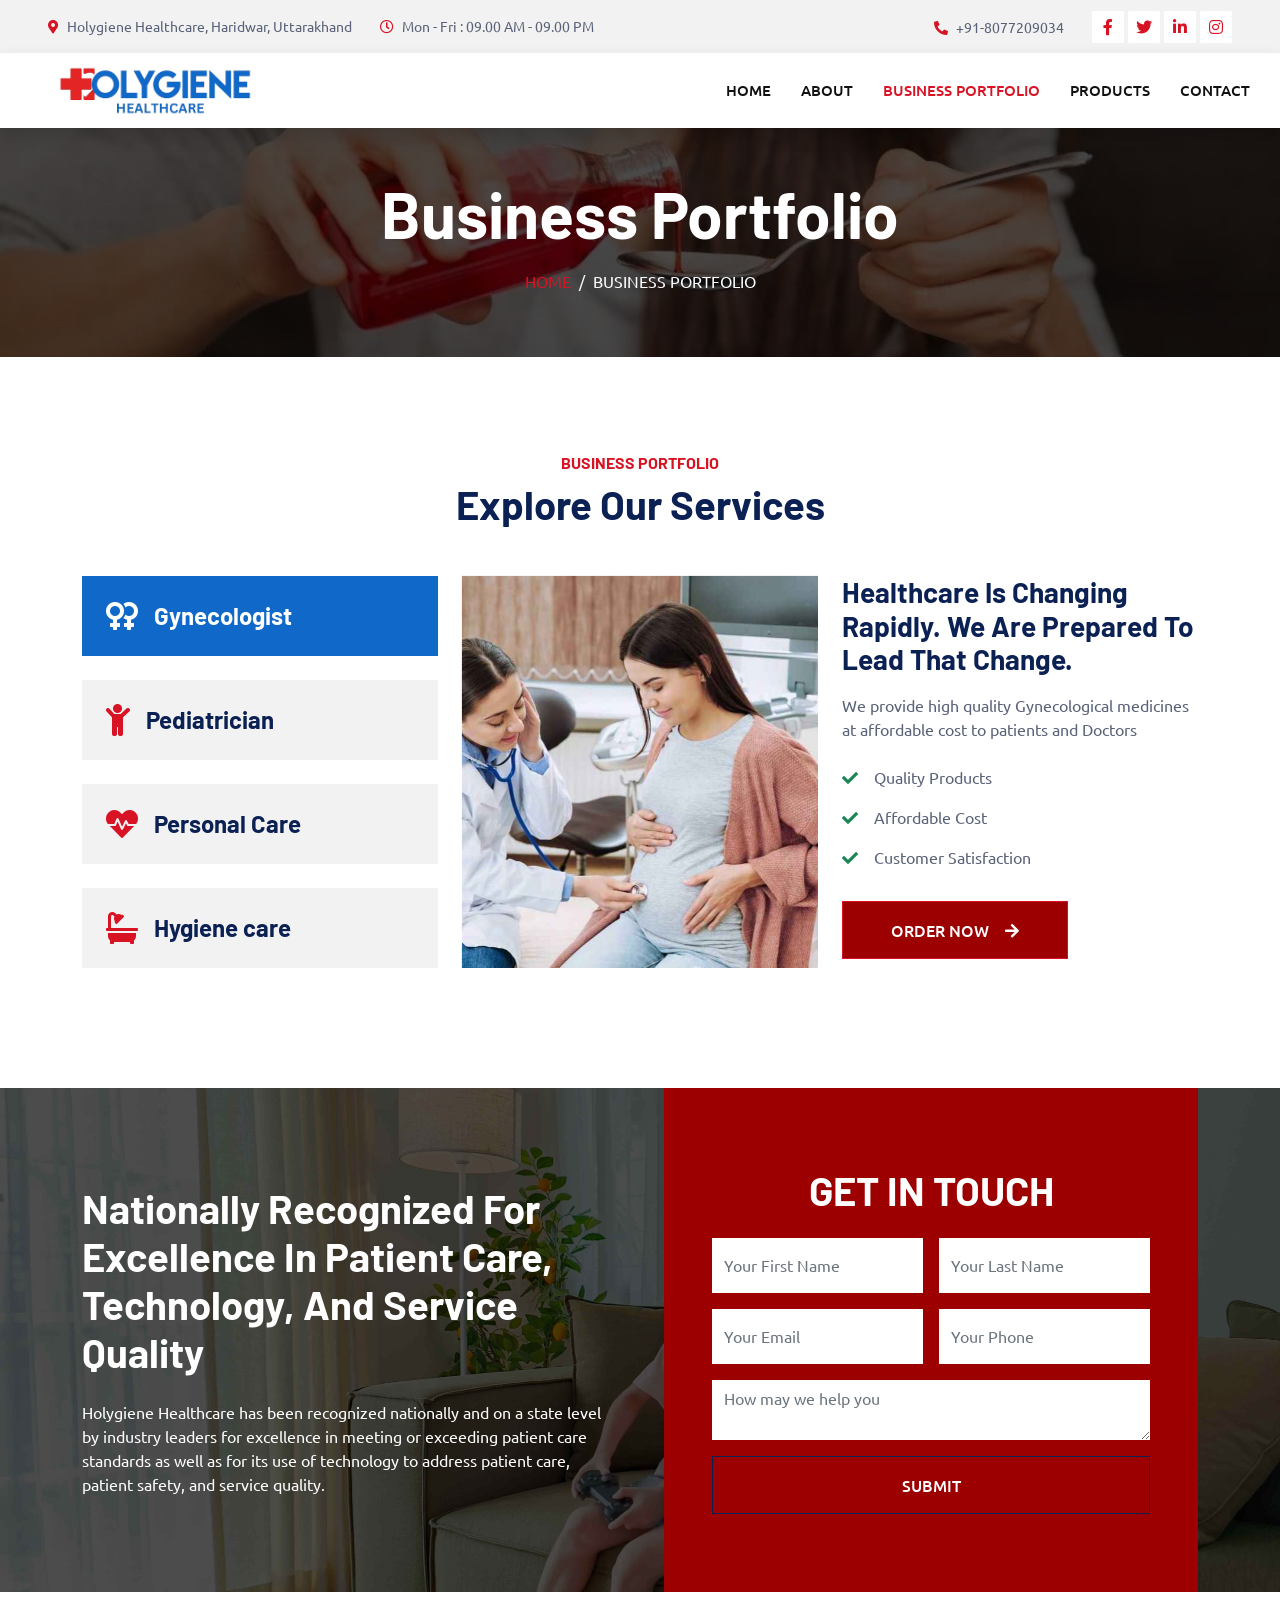
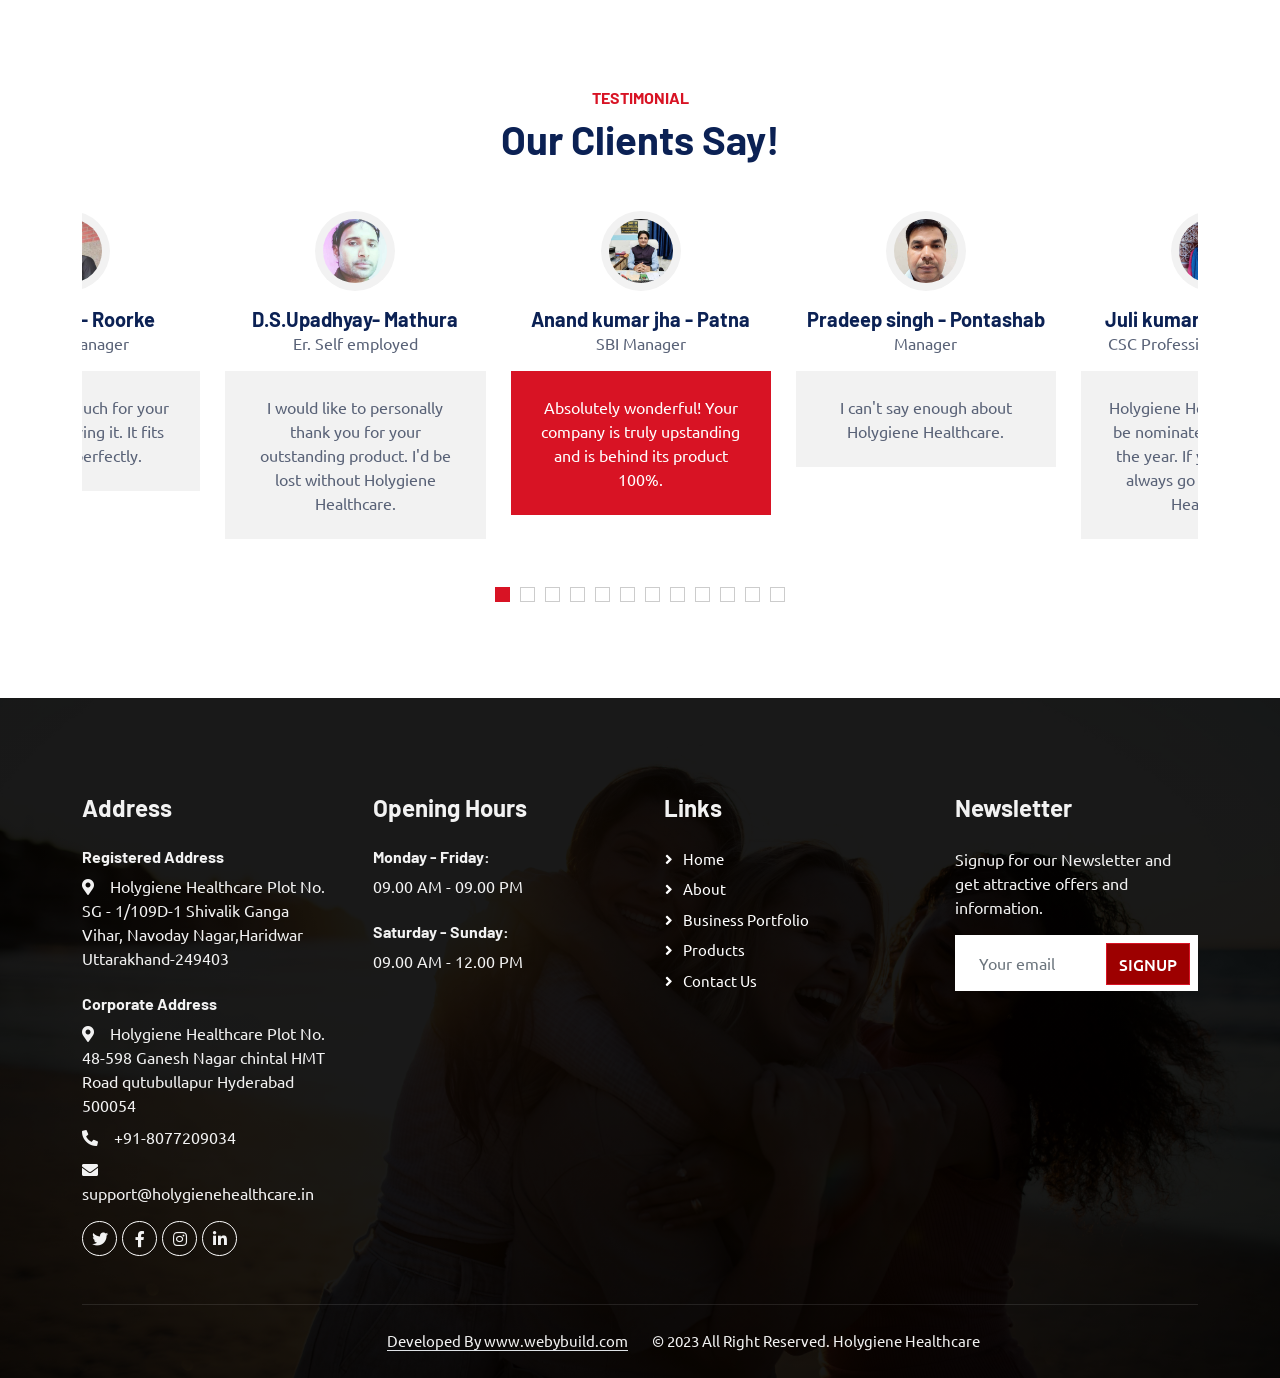
<file: service.html>
<!DOCTYPE html>
<html lang="en">

<head>
    <meta charset="utf-8">
    <title>Holygiene Heathcare | Best Healthcare Products | Holygieneheathcare Haridwar</title>
    <meta content="width=device-width, initial-scale=1.0" name="viewport">
    <meta content="" name="keywords">
    <meta content="" name="description">
    <link rel="icon" type="image/x-icon" href="img/title_logo.png">

    <!-- Favicon -->
    <link href="img/favicon.ico" rel="icon">

    <!-- Google Web Fonts -->
    <link rel="preconnect" href="https://fonts.googleapis.com">
    <link rel="preconnect" href="https://fonts.gstatic.com" crossorigin>
    <link href="https://fonts.googleapis.com/css2?family=Barlow:wght@600;700&family=Ubuntu:wght@400;500&display=swap"
        rel="stylesheet">

    <!-- Icon Font Stylesheet -->
    <link href="https://cdnjs.cloudflare.com/ajax/libs/font-awesome/5.10.0/css/all.min.css" rel="stylesheet">
    <link href="https://cdn.jsdelivr.net/npm/bootstrap-icons@1.4.1/font/bootstrap-icons.css" rel="stylesheet">

    <!-- Libraries Stylesheet -->
    <link href="lib/animate/animate.min.css" rel="stylesheet">
    <link href="lib/owlcarousel/assets/owl.carousel.min.css" rel="stylesheet">
    <link href="lib/tempusdominus/css/tempusdominus-bootstrap-4.min.css" rel="stylesheet" />

    <!-- Customized Bootstrap Stylesheet -->
    <link href="css/bootstrap.min.css" rel="stylesheet">

    <!-- Stylesheet -->
    <link href="css/style.css" rel="stylesheet">

   <div id="bcio-whatsapp-widget"></div> <script> window.bIOWAWidgetOptions = { position: "right", brandName: "Business chat", brandSubTitle: "Typically replies within a day", phoneNumber: "9180578-94220", welcomeText: "hi there!", defaultUserMessage: "How I can help you 😇?", ctaText: "Start Chat", iconBackgroundColor: "#ffffff", iconColor: "#0faa05", iconText: "", icon: "10", avatarPictureUrl: "https://storage.googleapis.com/businesschat-platform-uploads/74c220f5-c819-4be7-bdc2-638879902aff.png", avatarName: "HOLYGIENE HEALTHCARE", caption: "We usually reply in a few minutes", bubbleBackgroundColor: "#1069c8", ctaBackground: "#c20017", showCtaWAIcon: "false", device: "ALL", email: "vampharsh@gmail.com", pages: { type: "ALL", pages: [ ] }, timeOnSite: 0, scrollPosition: 0, messageImageUrl: "https://storage.googleapis.com/businesschat-platform-uploads/7d86c620-8044-4bfe-a32c-593d8629ad7a.png", includePageUrl: true }; </script> <script src="https://cdn.businesschat.io/vendors~main~widget.js?ver=82175"></script> <script src="https://cdn.businesschat.io/widget.js?ver=82175"></script> <script src="https://cdn.businesschat.io/runtime-widget.js?ver=82175"></script>

    <!-- Meta Tags SEO-->
    <meta property="og:locale" content="en_US" />
    <meta property="og:type" content="website" />
    <meta property='og:image' content='https://i.ibb.co/qdpg35M/social-dp.png' />

    <meta property='og:description'
        content='We are a young healthcare company based in Haridwar. Our aim is to provide high quality affordable medicines so that the imagination of a healthy society can be shaped by the easy access of health care services to the people.' />
    <meta property='og:title'
        content='Holygiene Healthcare | Best Healthcare Products | Holygieneheathcare Haridwar - [2023]' />
    <meta property='og:site_name' content='Holygiene' />
    <meta itemprop='name' content='Holygiene' />

</head>

<body>
    <!-- Spinner Start -->
    <div id="spinner"
        class="show bg-white position-fixed translate-middle w-100 vh-100 top-50 start-50 d-flex align-items-center justify-content-center">
        <div class="spinner-border text-primary" style="width: 3rem; height: 3rem;" role="status">
            <span class="sr-only">Loading...</span>
        </div>
    </div>
    <!-- Spinner End -->


    <!-- Topbar Start -->
    <div class="container-fluid bg-light p-0">
        <div class="row gx-0 d-none d-lg-flex">
            <div class="col-lg-7 px-5 text-start">
                <div class="h-100 d-inline-flex align-items-center py-3 me-4">
                    <small class="fa fa-map-marker-alt text-primary me-2"></small>
                    <small>Holygiene Healthcare, Haridwar, Uttarakhand</small>
                </div>
                <div class="h-100 d-inline-flex align-items-center py-3">
                    <small class="far fa-clock text-primary me-2"></small>
                    <small>Mon - Fri : 09.00 AM - 09.00 PM</small>
                </div>
            </div>
            <div class="col-lg-5 px-5 text-end">
                <div class="h-100 d-inline-flex align-items-center py-3 me-4">
                    <small class="fa fa-phone-alt text-primary me-2"></small>
                    <small>+91-8077209034</small>
                </div>
                <div class="h-100 d-inline-flex align-items-center">
                    <a class="btn btn-sm-square bg-white text-primary me-1"
                        href="https://www.facebook.com/profile.php?id=100091944625616&mibextid=ZbWKwL"
                        target="_blank"><i class="fab fa-facebook-f"></i></a>
                    <a class="btn btn-sm-square bg-white text-primary me-1" href="https://twitter.com/holygiene"
                        target="_blank"><i class="fab fa-twitter"></i></a>
                    <a class="btn btn-sm-square bg-white text-primary me-1"
                        href="https://www.linkedin.com/in/holygiene-healthcare-979360278/" target="_blank"><i
                            class="fab fa-linkedin-in"></i></a>
                    <a class="btn btn-sm-square bg-white text-primary me-0"
                        href="https://www.instagram.com/holygienehealthcare/" target="_blank"><i
                            class="fab fa-instagram"></i></a>
                </div>
            </div>
        </div>
    </div>
    <!-- Topbar End -->


    <!-- Navbar Start -->
    <nav class="navbar navbar-expand-lg bg-white navbar-light shadow sticky-top p-0">
        <a href="index.html" class="navbar-brand d-flex align-items-center px-4 px-lg-5">
            <img src="img/nav_logo.png" alt="logo">
        </a>
        <button type="button" class="navbar-toggler me-4" data-bs-toggle="collapse" data-bs-target="#navbarCollapse">
            <span class="navbar-toggler-icon"></span>
        </button>
        <div class="collapse navbar-collapse" id="navbarCollapse">
            <div class="navbar-nav ms-auto p-4 p-lg-0">
                <a href="index.html" class="nav-item nav-link">Home</a>
                <a href="about.html" class="nav-item nav-link">About</a>
                <a href="service.html" class="nav-item nav-link active">Business Portfolio</a>
                <a href="booking.html" class="nav-item nav-link">Products</a>
                <!-- <div class="nav-item dropdown">
                    <a href="" class="nav-link dropdown-toggle" data-bs-toggle="dropdown">Products</a>
                    <div class="dropdown-menu fade-up m-0">
                        <a href="" class="dropdown-item">one</a>
                        <a href="" class="dropdown-item">two</a>
                        <a href="" class="dropdown-item">three</a>
                        <a href="" class="dropdown-item">404 Page</a>
                    </div>
                </div> -->
                <a href="contact.html" class="nav-item nav-link">Contact</a>
            </div>
            <!-- <a href="" class="btn btn-primary py-4 px-lg-5 d-none d-lg-block">Get A Quote<i
                    class="fa fa-arrow-right ms-3"></i></a> -->
        </div>
    </nav>
    <!-- Navbar End -->


    <!-- Page Header Start -->
    <div class="container-fluid page-header mb-5 p-0 service_banner"
        style="background-image: url(img/service_banner.jpg);">
        <div class="container-fluid page-header-inner py-5">
            <div class="container text-center">
                <h1 class="display-3 text-white mb-3 animated slideInDown">Business Portfolio</h1>
                <nav aria-label="breadcrumb">
                    <ol class="breadcrumb justify-content-center text-uppercase">
                        <li class="breadcrumb-item"><a href="index.html">Home</a></li>
                        <li class="breadcrumb-item text-white active" aria-current="page">Business Portfolio</li>
                    </ol>
                </nav>
            </div>
        </div>
    </div>
    <!-- Page Header End -->


    <!-- Service Start -->
    <div class="container-xxl service py-5">
        <div class="container">
            <div class="text-center wow fadeInUp" data-wow-delay="0.1s">
                <h6 class="text-primary text-uppercase">Business Portfolio</h6>
                <h1 class="mb-5">Explore Our Services</h1>
            </div>
            <div class="row g-4 wow fadeInUp" data-wow-delay="0.3s">
                <div class="col-lg-4">
                    <div class="nav w-100 nav-pills me-4">
                        <button class="nav-link w-100 d-flex align-items-center text-start p-4 mb-4 active"
                            data-bs-toggle="pill" data-bs-target="#tab-pane-1" type="button">
                            <i class="fa fa-venus-double fa-2x me-3"></i>
                            <h4 class="m-0">Gynecologist</h4>
                        </button>
                        <button class="nav-link w-100 d-flex align-items-center text-start p-4 mb-4"
                            data-bs-toggle="pill" data-bs-target="#tab-pane-2" type="button">
                            <i class="fa fa-child fa-2x me-3"></i>
                            <h4 class="m-0">Pediatrician</h4>
                        </button>
                        <button class="nav-link w-100 d-flex align-items-center text-start p-4 mb-4"
                            data-bs-toggle="pill" data-bs-target="#tab-pane-3" type="button">
                            <i class="fa fa-heartbeat fa-2x me-3"></i>
                            <h4 class="m-0">Personal Care</h4>
                        </button>
                        <button class="nav-link w-100 d-flex align-items-center text-start p-4 mb-4"
                            data-bs-toggle="pill" data-bs-target="#tab-pane-4" type="button">
                            <i class="fa fa-bath fa-2x me-3"></i>
                            <h4 class="m-0">Hygiene care</h4>
                        </button>
                    </div>
                </div>
                <div class="col-lg-8">
                    <div class="tab-content w-100">
                        <div class="tab-pane fade show active" id="tab-pane-1">
                            <div class="row g-4">
                                <div class="col-md-6" style="min-height: 392px;">
                                    <div class="position-relative h-100">
                                        <img class="position-absolute img-fluid w-100 h-100" src="img/service-1.jpg"
                                            style="object-fit: cover;" alt="">
                                    </div>
                                </div>
                                <div class="col-md-6">
                                    <h3 class="mb-3">Healthcare Is Changing Rapidly. We Are Prepared To Lead That
                                        Change.</h3>
                                    <p class="mb-4">We provide high quality Gynecological medicines at affordable cost
                                        to patients and Doctors</p>
                                    <p><i class="fa fa-check text-success me-3"></i>Quality Products</p>
                                    <p><i class="fa fa-check text-success me-3"></i>Affordable Cost</p>
                                    <p><i class="fa fa-check text-success me-3"></i>Customer Satisfaction</p>
                                    <a href="booking.html" class="btn btn-primary py-3 px-5 mt-3">Order Now<i
                                            class="fa fa-arrow-right ms-3"></i></a>
                                </div>
                            </div>
                        </div>
                        <div class="tab-pane fade" id="tab-pane-2">
                            <div class="row g-4">
                                <div class="col-md-6" style="min-height: 392px;">
                                    <div class="position-relative h-100">
                                        <img class="position-absolute img-fluid w-100 h-100" src="img/service-2.jpg"
                                            style="object-fit: cover;" alt="">
                                    </div>
                                </div>
                                <div class="col-md-6">
                                    <h3 class="mb-3">Healthcare Is Changing Rapidly. We Are Prepared To Lead That
                                        Change.</h3>
                                    <p class="mb-4">We provide high quality Pediatric medicines at affordable cost to
                                        patients and Doctors</p>
                                    <p><i class="fa fa-check text-success me-3"></i>Quality Products</p>
                                    <p><i class="fa fa-check text-success me-3"></i>Affordable Cost</p>
                                    <p><i class="fa fa-check text-success me-3"></i>Customer Satisfaction</p>
                                    <a href="booking.html" class="btn btn-primary py-3 px-5 mt-3">Order Now<i
                                            class="fa fa-arrow-right ms-3"></i></a>
                                </div>
                            </div>
                        </div>
                        <div class="tab-pane fade" id="tab-pane-3">
                            <div class="row g-4">
                                <div class="col-md-6" style="min-height: 392px;">
                                    <div class="position-relative h-100">
                                        <img class="position-absolute img-fluid w-100 h-100" src="img/service-3.jpg"
                                            style="object-fit: cover;" alt="">
                                    </div>
                                </div>
                                <div class="col-md-6">
                                    <h3 class="mb-3">Healthcare Is Changing Rapidly. We Are Prepared To Lead That
                                        Change.</h3>
                                    <p class="mb-4">We provide a range of consumer Personal Care Products.</p>
                                    <p><i class="fa fa-check text-success me-3"></i>Quality Products</p>
                                    <p><i class="fa fa-check text-success me-3"></i>Affordable Cost</p>
                                    <p><i class="fa fa-check text-success me-3"></i>Customer Satisfaction</p>
                                    <a href="booking.html" class="btn btn-primary py-3 px-5 mt-3">Order Now<i
                                            class="fa fa-arrow-right ms-3"></i></a>
                                </div>
                            </div>
                        </div>
                        <div class="tab-pane fade" id="tab-pane-4">
                            <div class="row g-4">
                                <div class="col-md-6" style="min-height: 392px;">
                                    <div class="position-relative h-100">
                                        <img class="position-absolute img-fluid w-100 h-100" src="img/service-4.jpg"
                                            style="object-fit: cover;" alt="">
                                    </div>
                                </div>
                                <div class="col-md-6">
                                    <h3 class="mb-3">Healthcare Is Changing Rapidly. We Are Prepared To Lead That
                                        Change.</h3>
                                    <p class="mb-4">We offers a variety of hygiene care products for consumers.</p>
                                    <p><i class="fa fa-check text-success me-3"></i>Quality Products</p>
                                    <p><i class="fa fa-check text-success me-3"></i>Affordable Cost</p>
                                    <p><i class="fa fa-check text-success me-3"></i>Customer Satisfaction</p>
                                    <a href="booking.html" class="btn btn-primary py-3 px-5 mt-3">Order Now<i
                                            class="fa fa-arrow-right ms-3"></i></a>
                                </div>
                            </div>
                        </div>
                    </div>
                </div>
            </div>
        </div>
    </div>
    <!-- Service End -->


    <!-- Booking Start -->
    <div class="container-fluid bg-secondary booking my-5 wow fadeInUp" data-wow-delay="0.1s">
        <div class="container">
            <div class="row gx-5">
                <div class="col-lg-6 py-5">
                    <div class="py-5">
                        <h1 class="text-white mb-4">Nationally Recognized
                            For Excellence In Patient Care, Technology, And Service Quality</h1>
                        <p class="text-white mb-0">Holygiene Healthcare has been recognized nationally and on a state
                            level by industry leaders for excellence in meeting or exceeding patient care standards as
                            well as for its use of technology to address patient care, patient safety, and service
                            quality. </p>
                    </div>
                </div>
                <div class="col-lg-6">
                    <div class="bg-primary h-100 d-flex flex-column justify-content-center text-center p-5 wow zoomIn"
                        data-wow-delay="0.6s">
                        <h1 class="text-white mb-4">GET IN TOUCH</h1>
                        <form id="bookingForm" action="javascript:sendmail()" method="POST">
                            <div class="row g-3">
                                <div class="col-12 col-sm-6">
                                    <input name="fname" id="fname" maxlength="32" pattern="[A-Za-z]{1,32}" type="text"
                                        class="form-control border-0" placeholder="Your First Name" required
                                        style="height: 55px;">
                                </div>
                                <div class="col-12 col-sm-6">
                                    <input name="lname" id="lname" maxlength="32" pattern="[A-Za-z]{1,32}" type="text"
                                        class="form-control border-0" placeholder="Your Last Name" required
                                        style="height: 55px;">
                                </div>
                                <div class="col-12 col-sm-6">
                                    <input name="email" id="email"
                                        pattern="[A-Za-z0-9._%+-]+@[A-Za-z0-9.-]+\.[A-Za-z]{1,63}$" type="email"
                                        required class="form-control border-0" placeholder="Your Email"
                                        style="height: 55px;">
                                </div>
                                <div class="col-12 col-sm-6">
                                    <input name="phone" id="phone" type="phone" pattern="[6789][0-9]{9}"
                                        class="form-control border-0" required placeholder="Your Phone"
                                        style="height: 55px;">
                                </div>
                                <div class="col-12">
                                    <textarea name="text" id="text" class="form-control border-0"
                                        placeholder="How may we help you"></textarea>
                                </div>
                                <div class="col-12">
                                    <button id="sendQuote" class="btn btn-secondary w-100 py-3"
                                        type="submit">Submit</button>
                                    <div id="message"></div>
                                </div>
                            </div>
                        </form>
                    </div>
                </div>
            </div>
        </div>
    </div>
    <!-- Booking End -->

    <!-- Testimonial Start -->
    <div class="container-xxl py-5 wow fadeInUp" data-wow-delay="0.1s">
        <div class="container">
            <div class="text-center">
                <h6 class="text-primary text-uppercase">Testimonial</h6>
                <h1 class="mb-5">Our Clients Say!</h1>
            </div>
            <div class="owl-carousel testimonial-carousel position-relative" data-bs-interval="2500"
                data-bs-pause="false">
                <div class="testimonial-item text-center">
                    <img class="bg-light rounded-circle p-2 mx-auto mb-3" src="img/testimonial-1.jpg"
                        style="width: 80px; height: 80px;">
                    <h5 class="mb-0">Anand kumar jha - Patna</h5>
                    <p>SBI Manager</p>
                    <div class="testimonial-text bg-light text-center p-4">
                        <p class="mb-0">Absolutely wonderful! Your company is truly upstanding and is behind its product
                            100%.</p>
                    </div>
                </div>
                <div class="testimonial-item text-center">
                    <img class="bg-light rounded-circle p-2 mx-auto mb-3" src="img/testimonial-2.jpg"
                        style="width: 80px; height: 80px;">
                    <h5 class="mb-0">Pradeep singh - Pontashab</h5>
                    <p>Manager</p>
                    <div class="testimonial-text bg-light text-center p-4">
                        <p class="mb-0">I can't say enough about Holygiene Healthcare.</p>
                    </div>
                </div>
                <div class="testimonial-item text-center">
                    <img class="bg-light rounded-circle p-2 mx-auto mb-3" src="img/testimonial-3.jpg"
                        style="width: 80px; height: 80px;">
                    <h5 class="mb-0">Juli kumari - Madhubani</h5>
                    <p>CSC Professional Union Bank</p>
                    <div class="testimonial-text bg-light text-center p-4">
                        <p class="mb-0">Holygiene Healthcare should be nominated for service of the year. If you aren't
                            sure, always go for Holygiene Healthcare.</p>
                    </div>
                </div>
                <div class="testimonial-item text-center">
                    <img class="bg-light rounded-circle p-2 mx-auto mb-3" src="img/testimonial-4.jpg"
                        style="width: 80px; height: 80px;">
                    <h5 class="mb-0">Asha Mishra- Mumbai</h5>
                    <p>Sales Professionals Cosmetics</p>
                    <div class="testimonial-text bg-light text-center p-4">
                        <p class="mb-0">Definitely worth the investment. Thanks guys, keep up the good work! Holygiene
                            Healthcare has got everything I need. It's just amazing.</p>
                    </div>
                </div>
                <div class="testimonial-item text-center">
                    <img class="bg-light rounded-circle p-2 mx-auto mb-3" src="img/testimonial-5.jpg"
                        style="width: 80px; height: 80px;">
                    <h5 class="mb-0">Manish Varma- Haridwar</h5>
                    <p>IT Professional</p>
                    <div class="testimonial-text bg-light text-center p-4">
                        <p class="mb-0">We were treated like royalty. I was amazed at the quality of Holygiene
                            Healthcare. I am so pleased with this product. I love your system.</p>
                    </div>
                </div>
                <div class="testimonial-item text-center">
                    <img class="bg-light rounded-circle p-2 mx-auto mb-3" src="img/testimonial-6.jpg"
                        style="width: 80px; height: 80px;">
                    <h5 class="mb-0">Kalyani Jha - Hyderabad</h5>
                    <p>HR Professional</p>
                    <div class="testimonial-text bg-light text-center p-4">
                        <p class="mb-0">I am really satisfied with my Holygiene Healthcare. I love your system.
                            Absolutely wonderful!</p>
                    </div>
                </div>
                <div class="testimonial-item text-center">
                    <img class="bg-light rounded-circle p-2 mx-auto mb-3" src="img/testimonial-7.jpg"
                        style="width: 80px; height: 80px;">
                    <h5 class="mb-0">Ansu mishra - Delhi</h5>
                    <p>Social Worker NGO</p>
                    <div class="testimonial-text bg-light text-center p-4">
                        <p class="mb-0">Keep up the excellent work. We're loving it. Holygiene Healthcare is great. It's
                            exactly what I've been looking for.</p>
                    </div>
                </div>
                <div class="testimonial-item text-center">
                    <img class="bg-light rounded-circle p-2 mx-auto mb-3" src="img/testimonial-8.jpg"
                        style="width: 80px; height: 80px;">
                    <h5 class="mb-0">Samir Roy - Jameshedpur</h5>
                    <p>Engineer</p>
                    <div class="testimonial-text bg-light text-center p-4">
                        <p class="mb-0">Holygiene Healthcare is the most valuable business resource we have EVER
                            purchased.</p>
                    </div>
                </div>
                <div class="testimonial-item text-center">
                    <img class="bg-light rounded-circle p-2 mx-auto mb-3" src="img/testimonial-9.jpg"
                        style="width: 80px; height: 80px;">
                    <h5 class="mb-0">Avnish yadav- Jaunpur</h5>
                    <p>Property Dealer</p>
                    <div class="testimonial-text bg-light text-center p-4">
                        <p class="mb-0">Absolutely wonderful! Holygiene Healthcare is awesome! I don't know what else to
                            say. Holygiene Healthcare is worth much more than I paid</p>
                    </div>
                </div>
                <div class="testimonial-item text-center">
                    <img class="bg-light rounded-circle p-2 mx-auto mb-3" src="img/testimonial-10.jpg"
                        style="width: 80px; height: 80px;">
                    <h5 class="mb-0">Punyatma Giri -Mumbai</h5>
                    <p>Lic Adviser</p>
                    <div class="testimonial-text bg-light text-center p-4">
                        <p class="mb-0">It really saves me time and effort. Holygiene Healthcare is exactly what our
                            business has been lacking. I'm good to go.</p>
                    </div>
                </div>
                <div class="testimonial-item text-center">
                    <img class="bg-light rounded-circle p-2 mx-auto mb-3" src="img/testimonial-11.jpg"
                        style="width: 80px; height: 80px;">
                    <h5 class="mb-0">Anil yadav - Roorke</h5>
                    <p>Quality Manager</p>
                    <div class="testimonial-text bg-light text-center p-4">
                        <p class="mb-0">Thank you so much for your help. We're loving it. It fits our needs perfectly.
                        </p>
                    </div>
                </div>
                <div class="testimonial-item text-center">
                    <img class="bg-light rounded-circle p-2 mx-auto mb-3" src="img/testimonial-12.jpg"
                        style="width: 80px; height: 80px;">
                    <h5 class="mb-0">D.S.Upadhyay- Mathura</h5>
                    <p>Er. Self employed</p>
                    <div class="testimonial-text bg-light text-center p-4">
                        <p class="mb-0">I would like to personally thank you for your outstanding product. I'd be lost
                            without Holygiene Healthcare.</p>
                    </div>
                </div>
            </div>
        </div>
    </div>
    <!-- Testimonial End -->



    <!-- Footer Start -->
    <div class="container-fluid bg-dark text-light footer pt-5 mt-5 wow fadeIn" data-wow-delay="0.1s">
        <div class="container py-5">
            <div class="row g-5">
                <div class="col-lg-3 col-md-6">
                    <h4 class="text-light mb-4">Address</h4>
                    <h6 class="text-light mt-4">Registered Address</h6>
                    <p class="mb-2"><i class="fa fa-map-marker-alt me-3"></i>Holygiene Healthcare
                        Plot No. SG - 1/109D-1
                        Shivalik Ganga Vihar, Navoday Nagar,Haridwar
                        Uttarakhand-249403</p>
                    <h6 class="text-light mt-4">Corporate Address</h6>
                    <p class="mb-2"><i class="fa fa-map-marker-alt me-3"></i>Holygiene Healthcare Plot No. 48-598 Ganesh Nagar chintal HMT
                        Road qutubullapur Hyderabad 500054</p>
                    <p class="mb-2"><i class="fa fa-phone-alt me-3"></i>+91-8077209034</p>
                    <p class="mb-2"><i class="fa fa-envelope me-3"></i>support@holygienehealthcare.in
                    </p>
                    <div class="d-flex pt-2">
                        <a class="btn btn-outline-light btn-social" href="https://twitter.com/holygiene"
                            target="_blank"><i class="fab fa-twitter"></i></a>
                        <a class="btn btn-outline-light btn-social"
                            href="https://www.facebook.com/profile.php?id=100091944625616&mibextid=ZbWKwL"
                            target="_blank"><i class="fab fa-facebook-f"></i></a>
                        <a class="btn btn-outline-light btn-social"
                            href="https://www.instagram.com/holygienehealthcare/" target="_blank"><i
                                class="fab fa-instagram"></i></a>
                        <a class="btn btn-outline-light btn-social"
                            href="https://www.linkedin.com/in/holygiene-healthcare-979360278/" target="_blank"><i
                                class="fab fa-linkedin-in"></i></a>
                    </div>
                </div>
                <div class="col-lg-3 col-md-6">
                    <h4 class="text-light mb-4">Opening Hours</h4>
                    <h6 class="text-light">Monday - Friday:</h6>
                    <p class="mb-4">09.00 AM - 09.00 PM</p>
                    <h6 class="text-light">Saturday - Sunday:</h6>
                    <p class="mb-0">09.00 AM - 12.00 PM</p>
                </div>
                <div class="col-lg-3 col-md-6">
                    <h4 class="text-light mb-4">Links</h4>
                    <a class="btn btn-link" href="index.html">Home</a>
                    <a class="btn btn-link" href="about.html">About</a>
                    <a class="btn btn-link" href="service.html">Business Portfolio</a>
                    <a class="btn btn-link" href="booking.html">Products</a>
                    <a class="btn btn-link" href="contact.html">Contact Us</a>
                </div>
                <div class="col-lg-3 col-md-6">
                    <h4 class="text-light mb-4">Newsletter</h4>
                    <p>Signup for our Newsletter and get attractive offers and information.</p>
                    <div class="position-relative mx-auto" style="max-width: 400px;">
                        <input class="form-control border-0 w-100 py-3 ps-4 pe-5" type="text" placeholder="Your email">
                        <button type="button"
                            class="btn btn-primary py-2 position-absolute top-0 end-0 mt-2 me-2">SignUp</button>
                    </div>
                </div>
            </div>
        </div>
        <div class="container">
            <div class="copyright">
                <div class="row">
                    <div class="col-md-6 text-center text-md-end">
                        <div class="footer-menu">
                            <a class="border-bottom" href="https://webybuild.com">Developed By www.webybuild.com</a>
                        </div>
                    </div>
                    <div class="col-md-6 text-center text-md-start mb-3 mb-md-0">
                        &copy; 2023 All Right Reserved. <a href="mailto:support@holygienehealthcare.in"
                            target="_blank">Holygiene Healthcare</a>
                    </div>

                </div>
            </div>
        </div>
    </div>
    <!-- Footer End -->


    <!-- Back to Top -->
    <!-- <a href="#" class="btn btn-lg btn-primary btn-lg-square back-to-top"><i class="bi bi-arrow-up"></i></a> -->


    <!-- JavaScript Libraries -->
    <script src="https://code.jquery.com/jquery-3.4.1.min.js"></script>
    <script src="https://cdn.jsdelivr.net/npm/bootstrap@5.0.0/dist/js/bootstrap.bundle.min.js"></script>
    <script src="lib/wow/wow.min.js"></script>
    <script src="lib/easing/easing.min.js"></script>
    <script src="lib/waypoints/waypoints.min.js"></script>
    <script src="lib/counterup/counterup.min.js"></script>
    <script src="lib/owlcarousel/owl.carousel.min.js"></script>
    <script src="lib/tempusdominus/js/moment.min.js"></script>
    <script src="lib/tempusdominus/js/moment-timezone.min.js"></script>
    <script src="lib/tempusdominus/js/tempusdominus-bootstrap-4.min.js"></script>

    <!--   Javascript -->
    <script src="js/main.js"></script>
    <script src="https://smtpjs.com/v3/smtp.js"></script>

</body>

</html>
</file>
<file: css/style.css>
/********** Template CSS **********/
:root {
    --primary: #D81324;
    --secondary: #0B2154;
    --light: #F2F2F2;
    --dark: #111111;
}

.fw-medium {
    font-weight: 600 !important;
}

.back-to-top {
    position: fixed;
    display: none;
    right: 45px;
    bottom: 45px;
    z-index: 99;
}


/*** Spinner ***/
#spinner {
    opacity: 0;
    visibility: hidden;
    transition: opacity .5s ease-out, visibility 0s linear .5s;
    z-index: 99999;
}

#spinner.show {
    transition: opacity .5s ease-out, visibility 0s linear 0s;
    visibility: visible;
    opacity: 1;
}


/*** Button ***/
.btn {
    font-weight: 500;
    text-transform: uppercase;
    transition: .5s;
}

.btn.btn-primary,
.btn.btn-secondary {
    color: #FFFFFF;
    background-color: #9d0000;
    border-color: none;
}

.btn.btn-primary:hover,
.btn.btn-secondary:hover {
    color: #FFFFFF;
    background-color: #c71717;
    border-color: none;
}

.btn-square {
    width: 38px;
    height: 38px;
}

.btn-sm-square {
    width: 32px;
    height: 32px;
}

.btn-lg-square {
    width: 48px;
    height: 48px;
}

.btn-square,
.btn-sm-square,
.btn-lg-square {
    padding: 0;
    display: flex;
    align-items: center;
    justify-content: center;
    font-weight: normal;
    border-radius: 2px;
}


/*** Navbar ***/
.navbar a img {
    width: 14rem;
}

.navbar .dropdown-toggle::after {
    border: none;
    content: "\f107";
    font-family: "Font Awesome 5 Free";
    font-weight: 900;
    vertical-align: middle;
    margin-left: 8px;
}

.navbar-light .navbar-nav .nav-link {
    margin-right: 30px;
    padding: 25px 0;
    color: #FFFFFF;
    font-size: 15px;
    text-transform: uppercase;
    outline: none;
}

.navbar-light .navbar-nav .nav-link:hover,
.navbar-light .navbar-nav .nav-link.active {
    color: var(--primary);
}

@media (max-width: 991.98px) {
    .navbar-light .navbar-nav .nav-link {
        margin-right: 0;
        padding: 10px 0;
    }

    .navbar-light .navbar-nav {
        border-top: 1px solid #EEEEEE;
    }
}

.navbar-light .navbar-brand,
.navbar-light a.btn {
    height: 75px;
}

.navbar-light .navbar-nav .nav-link {
    color: var(--dark);
    font-weight: 500;
}

.navbar-light.sticky-top {
    top: -100px;
    transition: .5s;
}

@media (min-width: 992px) {
    .navbar .nav-item .dropdown-menu {
        display: block;
        border: none;
        margin-top: 0;
        top: 150%;
        opacity: 0;
        visibility: hidden;
        transition: .5s;
    }

    .navbar .nav-item:hover .dropdown-menu {
        top: 100%;
        visibility: visible;
        transition: .5s;
        opacity: 1;
    }
}

@media (max-width: 420px) {
    .navbar a img {
        width: 12rem;
    }
}


/*** Header ***/
.carousel-caption {
    top: 0;
    left: 0;
    right: 0;
    bottom: 0;
    background: rgb(0 0 0 / 31%);
    z-index: 1;
}

.carousel-bg {
    width: 100%;
    height: 37rem;
    object-fit: cover;
}

.carousel-control-prev,
.carousel-control-next {
    width: 10%;
}

.carousel-control-prev-icon,
.carousel-control-next-icon {
    width: 3rem;
    height: 3rem;
}

@media (max-width: 768px) {
    #header-carousel .carousel-item {
        position: relative;
        min-height: 450px;
    }

    #header-carousel .carousel-item img {
        position: absolute;
        width: 100%;
        height: 100%;
        object-fit: cover;
    }
}

.page-header {
    background-position: center center;
    background-repeat: no-repeat;
    background-size: cover;
}

.page-header-inner {
    background: rgba(0, 0, 0, .7);
}

.breadcrumb-item+.breadcrumb-item::before {
    color: var(--light);
}


/*** Facts ***/
.fact {
    background: linear-gradient(rgba(0, 0, 0, .7), rgba(0, 0, 0, .7)), url(../img/carousel-bg-1.jpg);
    background-position: center center;
    background-repeat: no-repeat;
    background-size: cover;
}


/*** Service ***/
.service .nav .nav-link {
    background: var(--light);
    transition: .5s;
}

.service .nav .nav-link.active {
    background: #1069c8;
}

.service .nav .nav-link.active h4 {
    color: #FFFFFF !important;
}


/*** Booking ***/
.booking {
    background: linear-gradient(rgba(0, 0, 0, .7), rgba(0, 0, 0, .7)), url(../img/carousel-bg-2.jpg) center center no-repeat;
    background-size: cover;
}

.bootstrap-datetimepicker-widget.bottom {
    top: auto !important;
}

.bootstrap-datetimepicker-widget .table * {
    border-bottom-width: 0px;
}

.bootstrap-datetimepicker-widget .table th {
    font-weight: 500;
}

.bootstrap-datetimepicker-widget.dropdown-menu {
    padding: 10px;
    border-radius: 2px;
}

.bootstrap-datetimepicker-widget table td.active,
.bootstrap-datetimepicker-widget table td.active:hover {
    background: var(--primary);
}

.bootstrap-datetimepicker-widget table td.today::before {
    border-bottom-color: var(--primary);
}


/*** Team ***/
.team-item .team-overlay {
    display: flex;
    align-items: center;
    justify-content: center;
    background: #0e5fb526;
    transform: scale(0);
    transition: .5s;
}

.team-item:hover .team-overlay {
    transform: scale(1);
}

.team-item .team-overlay .btn {
    color: var(--primary);
    background: #FFFFFF;
}

.team-item .team-overlay .btn:hover {
    color: #FFFFFF;
    background: var(--secondary)
}


/*** Testimonial ***/
.testimonial-carousel .owl-item .testimonial-text,
.testimonial-carousel .owl-item.center .testimonial-text * {
    transition: .5s;
}

.testimonial-carousel .owl-item.center .testimonial-text {
    background: var(--primary) !important;
}

.testimonial-carousel .owl-item.center .testimonial-text * {
    color: #FFFFFF !important;
}

.testimonial-carousel .owl-dots {
    margin-top: 24px;
    display: flex;
    align-items: flex-end;
    justify-content: center;
}

.testimonial-carousel .owl-dot {
    position: relative;
    display: inline-block;
    margin: 0 5px;
    width: 15px;
    height: 15px;
    border: 1px solid #CCCCCC;
    transition: .5s;
}

.testimonial-carousel .owl-dot.active {
    background: var(--primary);
    border-color: var(--primary);
}


/*** Footer ***/
.footer {
    background: linear-gradient(rgba(0, 0, 0, .9), rgba(0, 0, 0, .9)), url(../img/carousel-bg-1.jpg) center center no-repeat;
    background-size: cover;
}

.footer .btn.btn-social {
    margin-right: 5px;
    width: 35px;
    height: 35px;
    display: flex;
    align-items: center;
    justify-content: center;
    color: var(--light);
    border: 1px solid #FFFFFF;
    border-radius: 35px;
    transition: .3s;
}

.footer .btn.btn-social:hover {
    color: var(--primary);
}

.footer .btn.btn-link {
    display: block;
    margin-bottom: 5px;
    padding: 0;
    text-align: left;
    color: #FFFFFF;
    font-size: 15px;
    font-weight: normal;
    text-transform: capitalize;
    transition: .3s;
}

.footer .btn.btn-link::before {
    position: relative;
    content: "\f105";
    font-family: "Font Awesome 5 Free";
    font-weight: 900;
    margin-right: 10px;
}

.footer .btn.btn-link:hover {
    letter-spacing: 1px;
    box-shadow: none;
}

.footer .copyright {
    padding: 25px 0;
    font-size: 15px;
    border-top: 1px solid rgba(256, 256, 256, .1);
}

.footer .copyright a {
    color: var(--light);
}

.footer .footer-menu a {
    margin-right: 15px;
    padding-right: 15px;
    border-right: 1px solid rgba(255, 255, 255, .3);
}

.footer .footer-menu a:last-child {
    margin-right: 0;
    padding-right: 0;
    border-right: none;
}

.amoteam-member-img-wrap {
    position: relative;
    width: 14rem;
}


.amoteam-member-img-wrap:before {
    -webkit-transition: all 0.7s ease-in-out;
    transition: all 0.7s ease-in-out;
    content: ' ';
    display: block;
    position: absolute;
    width: 100%;
    height: 100%;
    box-sizing: border-box;
    border-radius: 50%;
    border: 5px solid transparent;
    border-right-color: rgba(0, 0, 0, 0.05);
    border-bottom-color: rgba(0, 0, 0, 0.05);
}

.amoteam-member-img-wrap:before {
    border-left-color: #1069c8;
    border-top-color: #1069c8;
}

.amoteam-member-img-wrap:hover:before,
.amoteam-member-img-wrap:focus:before {
    -webkit-transform: rotate(180deg);
    -ms-transform: rotate(180deg);
    transform: rotate(180deg);
}

/* .amoteam-member-img-wrap:hover{
    transform: rotate(120deg);
}
.amoteam-member-img-wrap img:hover{
    transform: rotate(-120deg);
} */

.amoteam-tiles__item {
    list-style: none;
    display: flex;
    justify-content: center;
    align-items: center;
}

.amoteam-tiles__item .amoteam-member-info {
    -webkit-transition: all 0.4s ease-in-out;
    transition: all 0.4s ease-in-out;
    position: relative;
}

.amoteam-member-info .amoteam-member-info__item {
    line-height: 1;
    font-weight: 400;
    padding: 8px 0px;
    position: absolute;
    top: 10rem;
    z-index: 1;
    width: 70%;
    font-size: 16px;
    text-align: center;
    left: 6rem;
    color: white;
}

/* .amoteam-member-hover-icon {
    width: 56px;
    height: 56px;
    background: #1ca4e2;
    position: absolute;
    top: 5rem;
    z-index: 1;
    left: 5rem;
    -webkit-transition: all 0.7s ease-in-out;
    transition: all 0.7s ease-in-out;
} */


/* .amoteam-tiles__item .amoteam-member:before {
    background: rgba(85, 98, 112, 0.50);
} */


/* .amoteam-member:before {
    -webkit-transition: opacity 0.4s ease-in-out;
    transition: opacity 0.4s ease-in-out;
    content: ' ';
    display: block;
    position: absolute;
    width: 100%;
    height: 100%;
    background: #556270;
    opacity: 0;
} */

.amoteam-member-name {
    background: #c71717;
    font-size: 18px;
}

.amoteam-tiles__item .amoteam-member-img {
    border-radius: 50%;
    border: 4px solid transparent;
}
</file>
